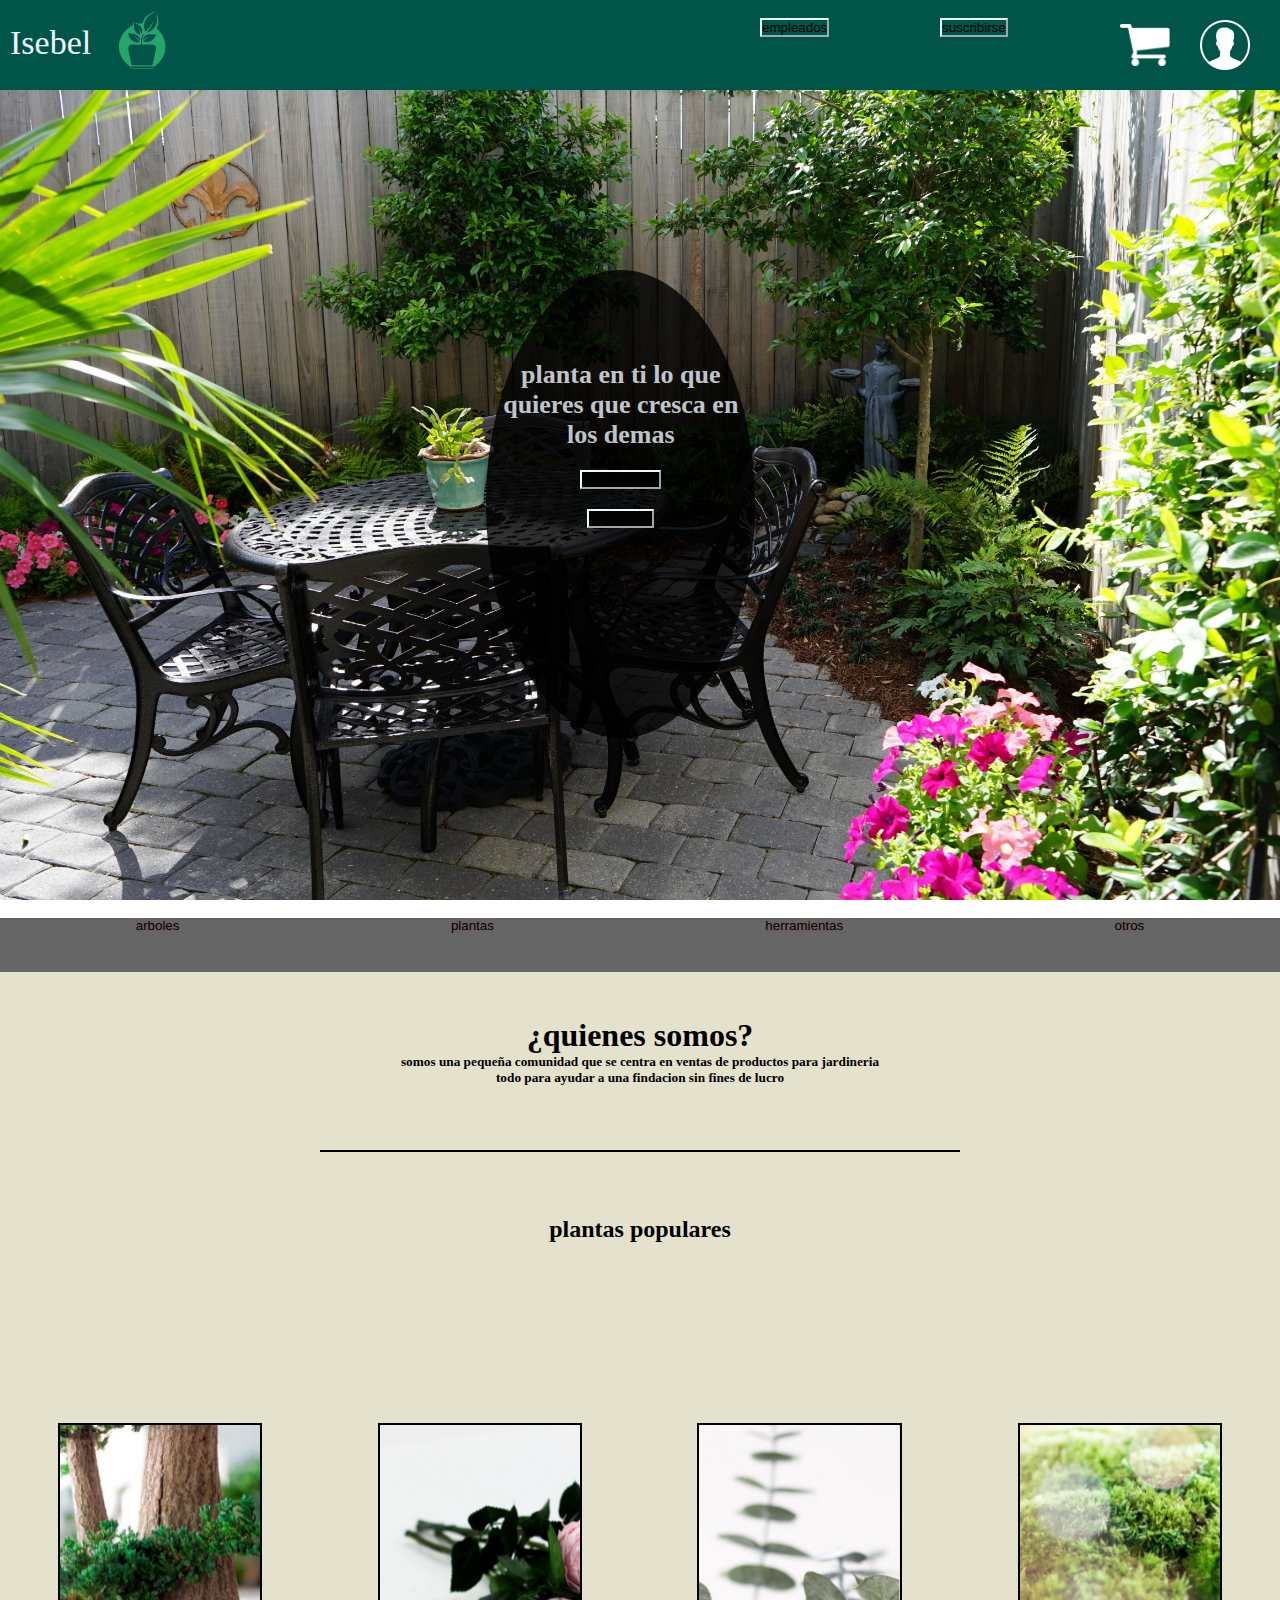
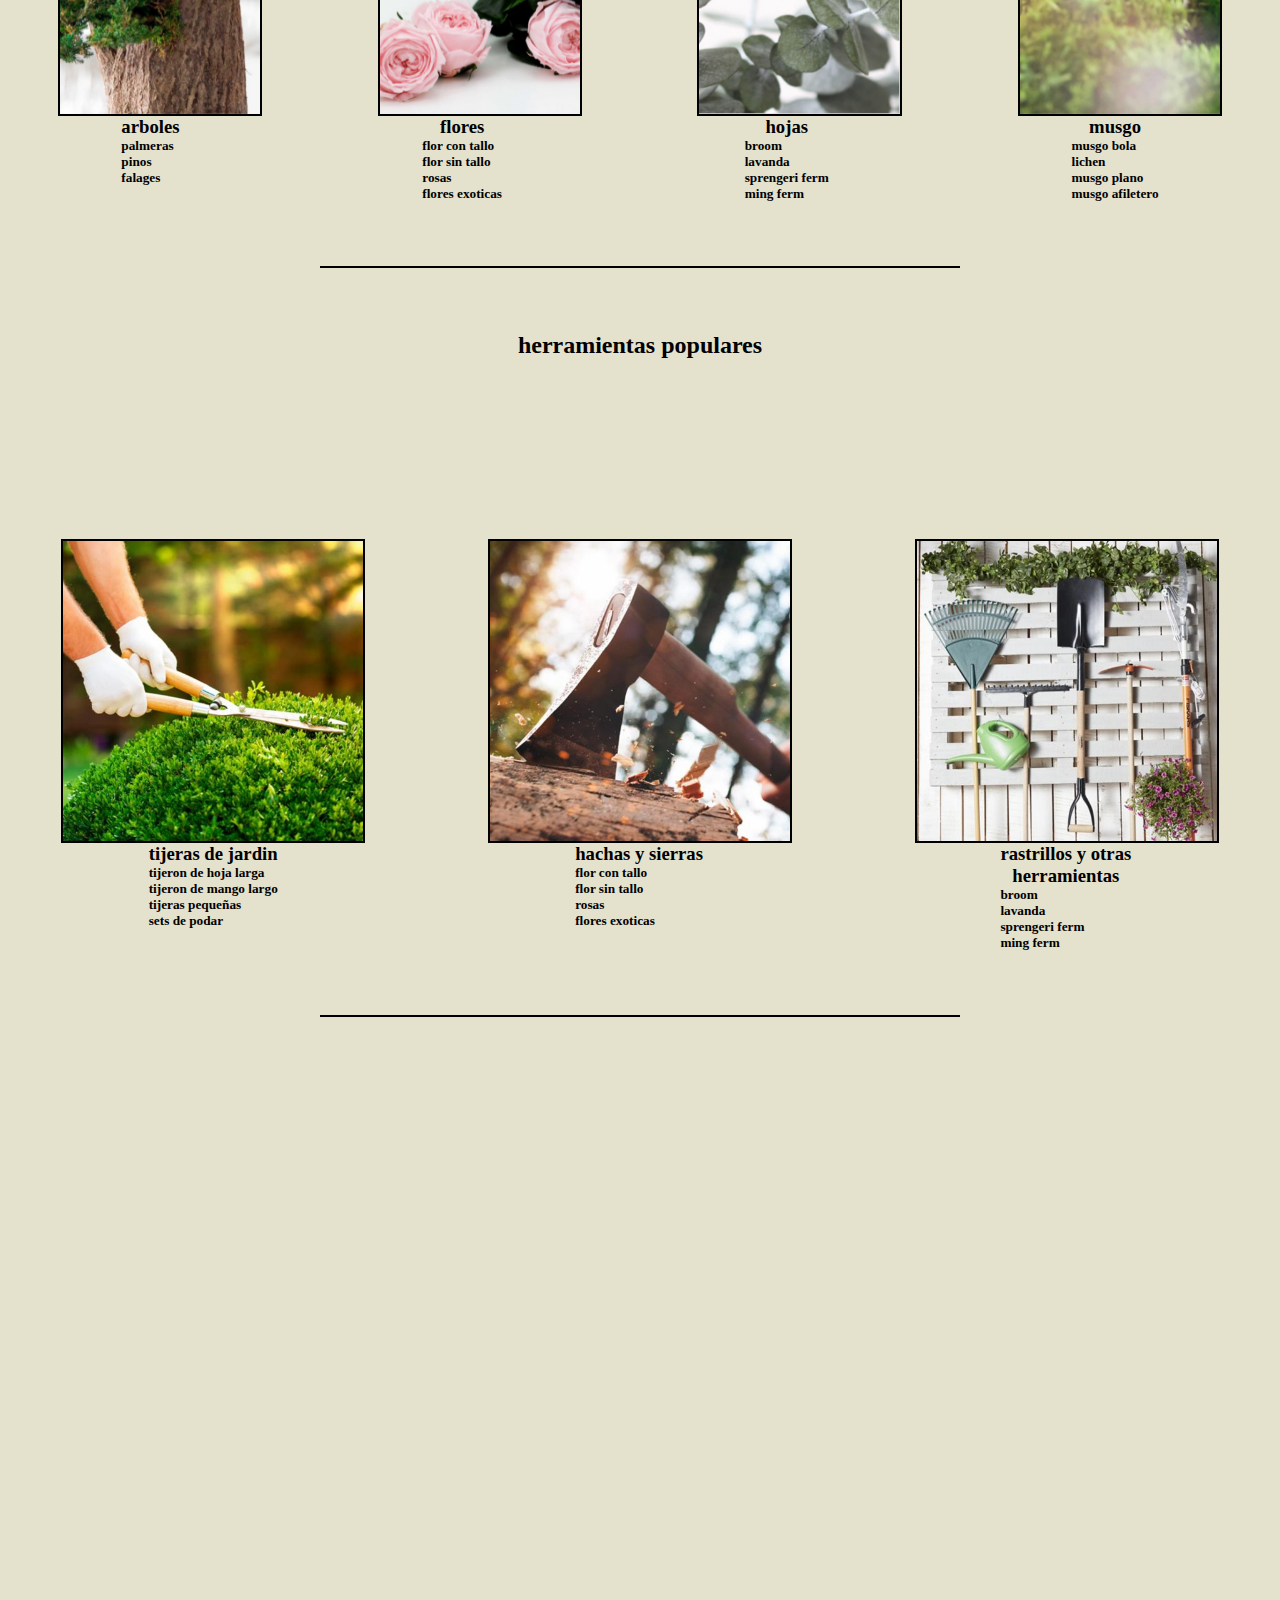
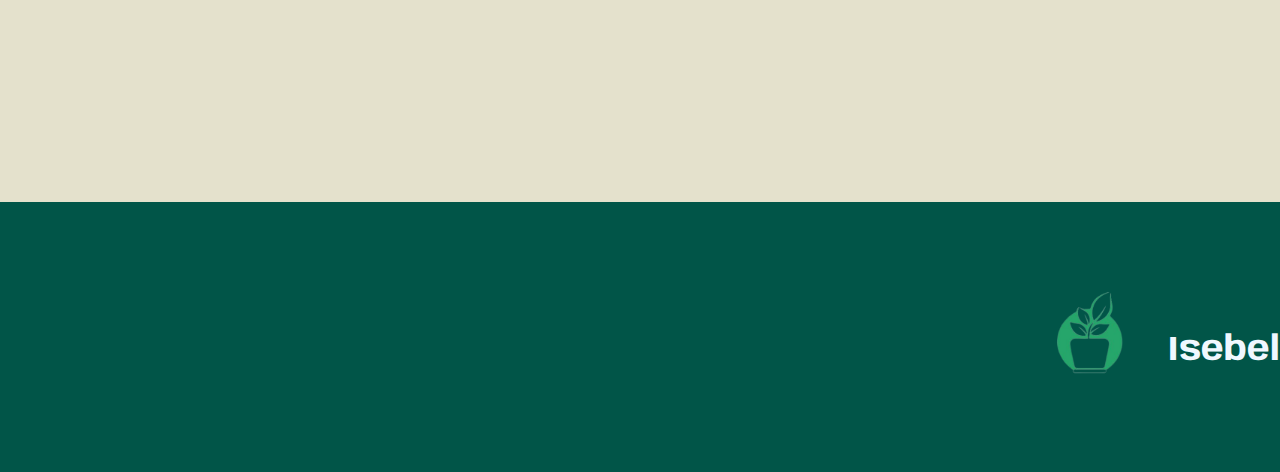
<file: index.html>
<html lang="en">
<head>
    <meta charset="UTF-8">
    <meta http-equiv="X-UA-Compatible" content="IE=edge">
    <meta name="viewport" content="width=device-width, initial-scale=1.0">
    <title>Isebel pagina principal</title>
    <link rel="stylesheet" href="style.css">
    <link href="https://cdn.jsdelivr.net/npm/bootstrap@5.1.3/dist/css/bootstrap.min.css" rel="stylesheet" integrity="sha384-1BmE4kWBq78iYhFldvKuhfTAU6auU8tT94WrHftjDbrCEXSU1oBoqyl2QvZ6jIW3" crossorigin="anonymous">
</head>
<body>
    <div id="barra_superior">
        <div id="titulo">
            <div id="nombre">
                 <a href="index.html">Isebel</a>
                    <img src="logo.png" alt="" height="80">
            

            </div>
            
            <div id="usuario">
                <div id="suscribete">
                    
                    <a href="crud.html"><button type="button" class="btn btn-secondary">empleados</button></a>
                </div>
                <div id="suscribete">
                    
                    <a href="suscribirse.html"><button type="button" class="btn btn-secondary">suscribirse</button></a>
                </div>
                <div id="carrito">
                    <a href="carrito.html">
                        <img src="carritp.png" width="50">
                    </a>
    
                </div>
                <div id="sesion">
                        <img src="usuario.png" width="50">
                    
                </div>
                
            </div>
        </div>
    </div>
    <div id="mensaje">
            <h4>planta en ti lo que quieres que cresca en los demas</h4>
            
            <div id="botones_sesion">
                <a href="inicio sesion.html">
                    <button type="button" class="btn btn-primary">iniciar sesion</button>
                </a>
                <a href="registrarse.html">
                    <button type="button" class="btn btn-primary">registrarse</button>
                </a>
            </div>
    </div>
        
        <div id="botones">
            <a href="tienda.html">
                <button type="button" class="btn btn-primary">arboles</button>
            </a>
            <a href="tienda.html">
                <button type="button" class="btn btn-primary">plantas</button>
            </a>
            <a href="tienda.html">
                <button type="button" class="btn btn-primary">herramientas</button>
            </a>
            <a href="tienda.html">
                <button type="button" class="btn btn-primary">otros</button></a>

        </div>
    <div id="principal">
        
        <div id="texto">
            <h1>¿quienes somos?</h1>
            <h5>somos una pequeña comunidad que se centra en ventas de productos para jardineria</h5>
            <h5>todo para ayudar a una findacion sin fines de lucro</h5>
            <div id="linea"></div>
            <h2>plantas populares</h2>
            <div id="imagenes1">
                <img src="imagen1.png" >
                <img src="imagen2.png" >
                <img src="imagen3.png" >
                <img src="imagen4.png" >
            </div>
            <div id="descripcion1">
                <div id="desc">
                    <h3>arboles</h3>
                    <div id="tipo">
                        <h5>palmeras</h5>
                        <h5>pinos</h5>
                        <h5>falages</h5>
                    </div>
                </div>
                <div id="desc">
                    <h3>flores</h3>
                    <div id="tipo">
                        <h5>flor con tallo</h5>
                        <h5>flor sin tallo</h5>
                        <h5>rosas</h5>
                        <h5>flores exoticas</h5>
                    </div>
                </div>
                <div id="desc">
                    <h3>hojas</h3>
                    <div id="tipo">
                        <h5>broom</h5>
                        <h5>lavanda</h5>
                        <h5>sprengeri ferm</h5>
                        <h5>ming ferm</h5>
                    </div>
                </div>
                <div id="desc">
                    <h3>musgo</h3>
                    <div id="tipo">
                        <h5>musgo bola</h5>
                        <h5>lichen</h5>
                        <h5>musgo plano</h5>
                        <h5>musgo afiletero</h5>
                    </div>
                </div>
            </div>
            <div id="linea"></div>
            <h2>herramientas populares</h2>
            <div id="imagenes1">
                <img src="herramienta1.png" >
                <img src="herramienta2.png" >
                <img src="herramienta3.png" >
            </div>
            <div id="descripcion1">
                <div id="desc">
                    <h3>tijeras de jardin</h3>
                    <div id="tipo">
                        <h5>tijeron de hoja larga</h5>
                        <h5>tijeron de mango largo</h5>
                        <h5>tijeras pequeñas</h5>
                        <h5>sets de podar</h5>
                    </div>
                </div>
                <div id="desc">
                    <h3>hachas y sierras</h3>
                    <div id="tipo">
                        <h5>flor con tallo</h5>
                        <h5>flor sin tallo</h5>
                        <h5>rosas</h5>
                        <h5>flores exoticas</h5>
                    </div>
                </div>
                <div id="desc">
                    <h3>rastrillos y otras</h3>
                    <h3> herramientas</h3>
                    <div id="tipo">
                        <h5>broom</h5>
                        <h5>lavanda</h5>
                        <h5>sprengeri ferm</h5>
                        <h5>ming ferm</h5>
                    </div>
                </div>
                </div>
            </div>
            <div id="linea"></div>
        </div>
        
    </div>
    <footer>
        <div id="redes">
            <img src="fb icon.png" height="50">
            <img src="ig icon.png" height="50" >
        </div> 
        <img src="logo.png" width="150">
        <h1>Isebel</h1>
    </footer>    
</body>

</html>
</file>
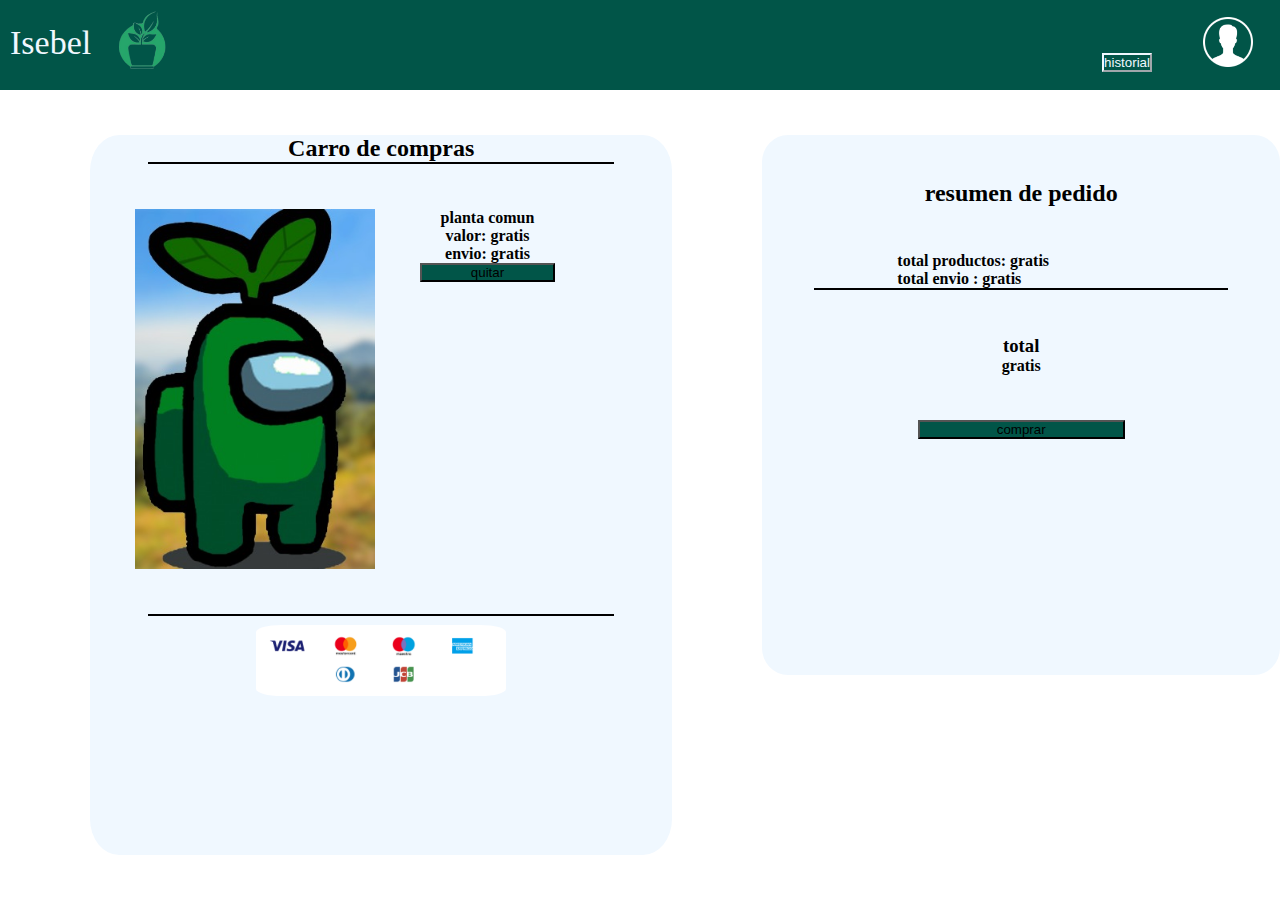
<file: carrito.html>
<html lang="en">
<head>
    <meta charset="UTF-8">
    <meta http-equiv="X-UA-Compatible" content="IE=edge">
    <meta name="viewport" content="width=device-width, initial-scale=1.0">
    <title>carrito</title>
    <link rel="stylesheet" href="carrito.css">
    <link href="https://cdn.jsdelivr.net/npm/bootstrap@5.1.3/dist/css/bootstrap.min.css" rel="stylesheet" integrity="sha384-1BmE4kWBq78iYhFldvKuhfTAU6auU8tT94WrHftjDbrCEXSU1oBoqyl2QvZ6jIW3" crossorigin="anonymous">
</head>
<body>
    <div id="barra_superior">
        <div id="titulo">
            <div id="nombre">
                 <a href="index.html">Isebel</a>
                    <img src="logo.png" alt="" height="80">
            </div>
            <div id="usuario">
                <div id="sesion">
                    <a href="historial.html"><button>historial</button></a>
                        <img src="usuario.png" width="50">
                </div>
                
            </div>
        </div>
    </div>
  <div id="cuerpo">
    <div id="principal">
        <h2>Carro de compras</h2>
        <div id="linea"></div>
        <div id="compra">
            <img src="plantsus.jpg"  >
            <div id="datos">
                <h4>planta comun</h4>
            <h4>valor: gratis</h4>
            <h4>envio: gratis</h4>
            <a href=""><button type="button" class="btn btn-secondary">quitar</button></a>
            </div>
            
        </div>
        <div id="linea"></div>
        <div id="pago">
            <img src="metodos de pago.png" >
        </div>
    </div>
    <div id="menu">

            
        <div id="info">
            <h2>resumen de pedido</h2>
            <div id="total">
                <h4>total productos: gratis</h4>
                <h4>total envio    : gratis</h4>
                
            </div>
            <div id="linea"></div>
            <div id="total_final">
                <h3>total</h3>
            <h4>gratis</h4>
            <div id="comprar">
                <a href=""><button type="button" class="btn btn-secondary">comprar</button></a>
            </div>
            </div>
        </div>

    </div>
  </div>
</body>
</html>
</file>
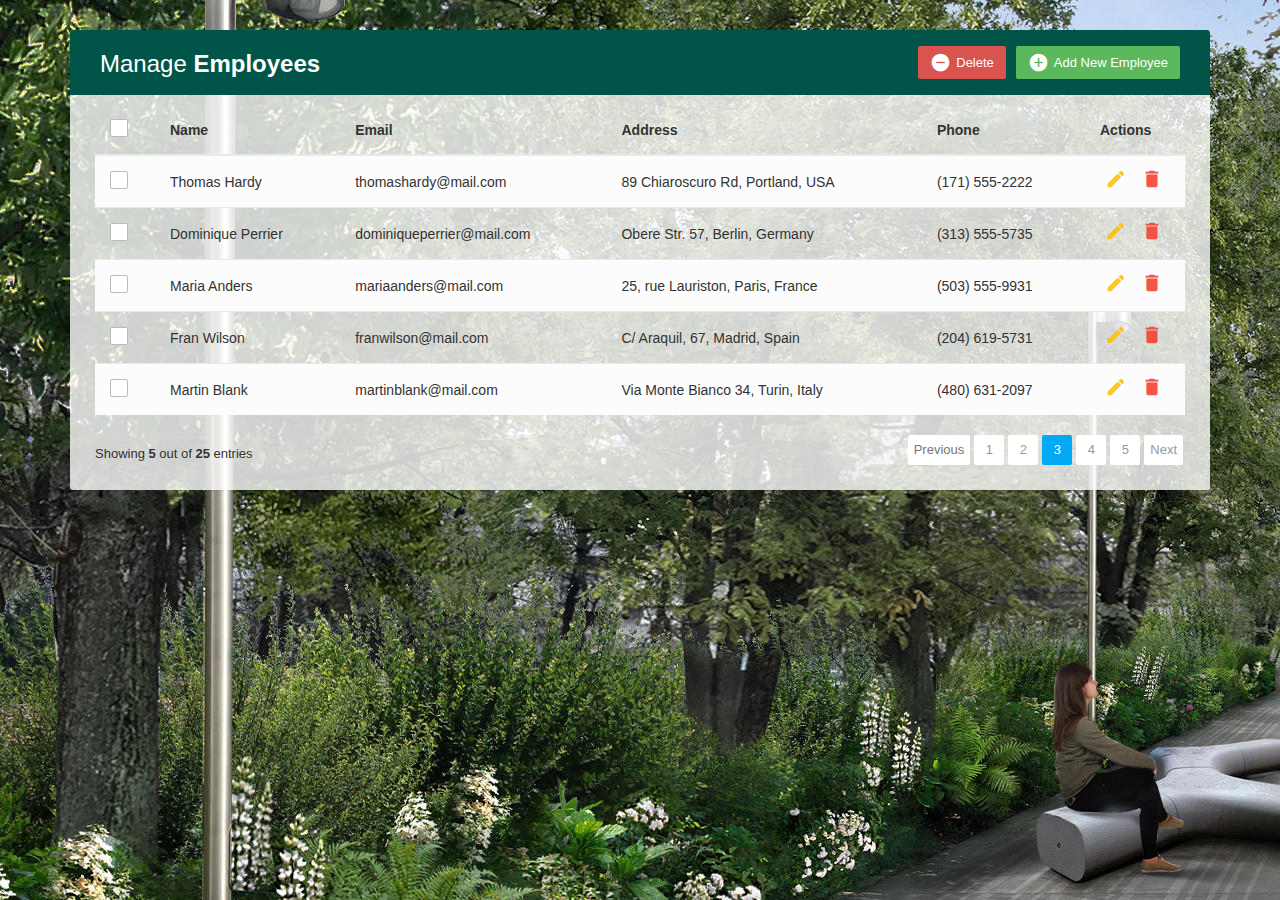
<file: crud.html>
<!DOCTYPE html>
<html lang="en">
<head>
<meta charset="utf-8">
<meta http-equiv="X-UA-Compatible" content="IE=edge">
<meta name="viewport" content="width=device-width, initial-scale=1">
<title>crud?</title>
<link rel="stylesheet" href="https://fonts.googleapis.com/css?family=Roboto|Varela+Round">
<link rel="stylesheet" href="https://fonts.googleapis.com/icon?family=Material+Icons">
<link rel="stylesheet" href="https://maxcdn.bootstrapcdn.com/font-awesome/4.7.0/css/font-awesome.min.css">
<link rel="stylesheet" href="https://maxcdn.bootstrapcdn.com/bootstrap/3.3.7/css/bootstrap.min.css">
<script src="https://ajax.googleapis.com/ajax/libs/jquery/1.12.4/jquery.min.js"></script>
<script src="https://maxcdn.bootstrapcdn.com/bootstrap/3.3.7/js/bootstrap.min.js"></script>
 <link rel="stylesheet" href="crud.css">
  <body>
    <div class="container">
        <div class="table-wrapper">
            <div class="table-title">
                <div class="row">
                    <div class="col-sm-6">
						<h2>Manage <b>Employees</b></h2>
					</div>
					<div class="col-sm-6">
						<a href="#addEmployeeModal" class="btn btn-success" data-toggle="modal"><i class="material-icons">&#xE147;</i> <span>Add New Employee</span></a>
						<a href="#deleteEmployeeModal" class="btn btn-danger" data-toggle="modal"><i class="material-icons">&#xE15C;</i> <span>Delete</span></a>						
					</div>
                </div>
            </div>
            <table class="table table-striped table-hover">
                <thead>
                    <tr>
						<th>
							<span class="custom-checkbox">
								<input type="checkbox" id="selectAll">
								<label for="selectAll"></label>
							</span>
						</th>
                        <th>Name</th>
                        <th>Email</th>
						<th>Address</th>
                        <th>Phone</th>
                        <th>Actions</th>
                    </tr>
                </thead>
                <tbody>
                    <tr>
						<td>
							<span class="custom-checkbox">
								<input type="checkbox" id="checkbox1" name="options[]" value="1">
								<label for="checkbox1"></label>
							</span>
						</td>
                        <td>Thomas Hardy</td>
                        <td>thomashardy@mail.com</td>
						<td>89 Chiaroscuro Rd, Portland, USA</td>
                        <td>(171) 555-2222</td>
                        <td>
                            <a href="#editEmployeeModal" class="edit" data-toggle="modal"><i class="material-icons" data-toggle="tooltip" title="Edit">&#xE254;</i></a>
                            <a href="#deleteEmployeeModal" class="delete" data-toggle="modal"><i class="material-icons" data-toggle="tooltip" title="Delete">&#xE872;</i></a>
                        </td>
                    </tr>
                    <tr>
						<td>
							<span class="custom-checkbox">
								<input type="checkbox" id="checkbox2" name="options[]" value="1">
								<label for="checkbox2"></label>
							</span>
						</td>
                        <td>Dominique Perrier</td>
                        <td>dominiqueperrier@mail.com</td>
						<td>Obere Str. 57, Berlin, Germany</td>
                        <td>(313) 555-5735</td>
                        <td>
                            <a href="#editEmployeeModal" class="edit" data-toggle="modal"><i class="material-icons" data-toggle="tooltip" title="Edit">&#xE254;</i></a>
                            <a href="#deleteEmployeeModal" class="delete" data-toggle="modal"><i class="material-icons" data-toggle="tooltip" title="Delete">&#xE872;</i></a>
                        </td>
                    </tr>
					<tr>
						<td>
							<span class="custom-checkbox">
								<input type="checkbox" id="checkbox3" name="options[]" value="1">
								<label for="checkbox3"></label>
							</span>
						</td>
                        <td>Maria Anders</td>
                        <td>mariaanders@mail.com</td>
						<td>25, rue Lauriston, Paris, France</td>
                        <td>(503) 555-9931</td>
                        <td>
                            <a href="#editEmployeeModal" class="edit" data-toggle="modal"><i class="material-icons" data-toggle="tooltip" title="Edit">&#xE254;</i></a>
                            <a href="#deleteEmployeeModal" class="delete" data-toggle="modal"><i class="material-icons" data-toggle="tooltip" title="Delete">&#xE872;</i></a>
                        </td>
                    </tr>
                    <tr>
						<td>
							<span class="custom-checkbox">
								<input type="checkbox" id="checkbox4" name="options[]" value="1">
								<label for="checkbox4"></label>
							</span>
						</td>
                        <td>Fran Wilson</td>
                        <td>franwilson@mail.com</td>
						<td>C/ Araquil, 67, Madrid, Spain</td>
                        <td>(204) 619-5731</td>
                        <td>
                            <a href="#editEmployeeModal" class="edit" data-toggle="modal"><i class="material-icons" data-toggle="tooltip" title="Edit">&#xE254;</i></a>
                            <a href="#deleteEmployeeModal" class="delete" data-toggle="modal"><i class="material-icons" data-toggle="tooltip" title="Delete">&#xE872;</i></a>
                        </td>
                    </tr>					
					<tr>
						<td>
							<span class="custom-checkbox">
								<input type="checkbox" id="checkbox5" name="options[]" value="1">
								<label for="checkbox5"></label>
							</span>
						</td>
                        <td>Martin Blank</td>
                        <td>martinblank@mail.com</td>
						<td>Via Monte Bianco 34, Turin, Italy</td>
                        <td>(480) 631-2097</td>
                        <td>
                            <a href="#editEmployeeModal" class="edit" data-toggle="modal"><i class="material-icons" data-toggle="tooltip" title="Edit">&#xE254;</i></a>
                            <a href="#deleteEmployeeModal" class="delete" data-toggle="modal"><i class="material-icons" data-toggle="tooltip" title="Delete">&#xE872;</i></a>
                        </td>
                    </tr> 
                </tbody>
            </table>
			<div class="clearfix">
                <div class="hint-text">Showing <b>5</b> out of <b>25</b> entries</div>
                <ul class="pagination">
                    <li class="page-item disabled"><a href="#">Previous</a></li>
                    <li class="page-item"><a href="#" class="page-link">1</a></li>
                    <li class="page-item"><a href="#" class="page-link">2</a></li>
                    <li class="page-item active"><a href="#" class="page-link">3</a></li>
                    <li class="page-item"><a href="#" class="page-link">4</a></li>
                    <li class="page-item"><a href="#" class="page-link">5</a></li>
                    <li class="page-item"><a href="#" class="page-link">Next</a></li>
                </ul>
            </div>
        </div>
    </div>
	<!-- Edit Modal HTML -->
	<div id="addEmployeeModal" class="modal fade">
		<div class="modal-dialog">
			<div class="modal-content">
				<form>
					<div class="modal-header">						
						<h4 class="modal-title">Add Employee</h4>
						<button type="button" class="close" data-dismiss="modal" aria-hidden="true">&times;</button>
					</div>
					<div class="modal-body">					
						<div class="form-group">
							<label>Name</label>
							<input type="text" class="form-control" required>
						</div>
						<div class="form-group">
							<label>Email</label>
							<input type="email" class="form-control" required>
						</div>
						<div class="form-group">
							<label>Address</label>
							<textarea class="form-control" required></textarea>
						</div>
						<div class="form-group">
							<label>Phone</label>
							<input type="text" class="form-control" required>
						</div>					
					</div>
					<div class="modal-footer">
						<input type="button" class="btn btn-default" data-dismiss="modal" value="Cancel">
						<input type="submit" class="btn btn-success" value="Add">
					</div>
				</form>
			</div>
		</div>
	</div>
	<!-- Edit Modal HTML -->
	<div id="editEmployeeModal" class="modal fade">
		<div class="modal-dialog">
			<div class="modal-content">
				<form>
					<div class="modal-header">						
						<h4 class="modal-title">Edit Employee</h4>
						<button type="button" class="close" data-dismiss="modal" aria-hidden="true">&times;</button>
					</div>
					<div class="modal-body">					
						<div class="form-group">
							<label>Name</label>
							<input type="text" class="form-control" required>
						</div>
						<div class="form-group">
							<label>Email</label>
							<input type="email" class="form-control" required>
						</div>
						<div class="form-group">
							<label>Address</label>
							<textarea class="form-control" required></textarea>
						</div>
						<div class="form-group">
							<label>Phone</label>
							<input type="text" class="form-control" required>
						</div>					
					</div>
					<div class="modal-footer">
						<input type="button" class="btn btn-default" data-dismiss="modal" value="Cancel">
						<input type="submit" class="btn btn-info" value="Save">
					</div>
				</form>
			</div>
		</div>
	</div>
	<!-- Delete Modal HTML -->
	<div id="deleteEmployeeModal" class="modal fade">
		<div class="modal-dialog">
			<div class="modal-content">
				<form>
					<div class="modal-header">						
						<h4 class="modal-title">Delete Employee</h4>
						<button type="button" class="close" data-dismiss="modal" aria-hidden="true">&times;</button>
					</div>
					<div class="modal-body">					
						<p>Are you sure you want to delete these Records?</p>
						<p class="text-warning"><small>This action cannot be undone.</small></p>
					</div>
					<div class="modal-footer">
						<input type="button" class="btn btn-default" data-dismiss="modal" value="Cancel">
						<input type="submit" class="btn btn-danger" value="Delete">
					</div>
				</form>
			</div>
		</div>
	</div>
</body>
</html>
</file>
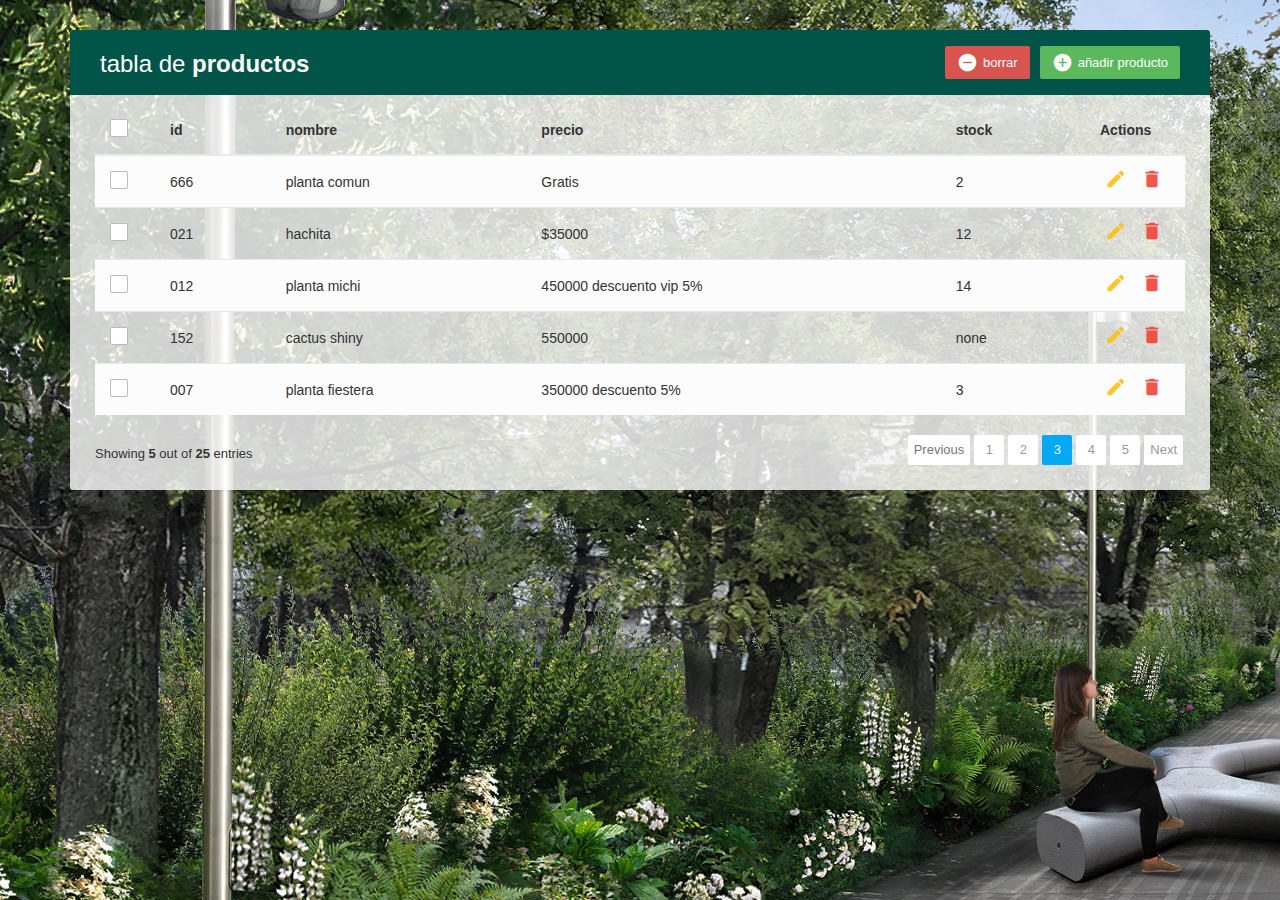
<file: crud_productos.html>
<!DOCTYPE html>
<html lang="en">
<head>
<meta charset="utf-8">
<meta http-equiv="X-UA-Compatible" content="IE=edge">
<meta name="viewport" content="width=device-width, initial-scale=1">
<title>crud?</title>
<link rel="stylesheet" href="https://fonts.googleapis.com/css?family=Roboto|Varela+Round">
<link rel="stylesheet" href="https://fonts.googleapis.com/icon?family=Material+Icons">
<link rel="stylesheet" href="https://maxcdn.bootstrapcdn.com/font-awesome/4.7.0/css/font-awesome.min.css">
<link rel="stylesheet" href="https://maxcdn.bootstrapcdn.com/bootstrap/3.3.7/css/bootstrap.min.css">
<script src="https://ajax.googleapis.com/ajax/libs/jquery/1.12.4/jquery.min.js"></script>
<script src="https://maxcdn.bootstrapcdn.com/bootstrap/3.3.7/js/bootstrap.min.js"></script>
 <link rel="stylesheet" href="crud.css">
  <body>
    <div class="container">
        <div class="table-wrapper">
            <div class="table-title">
                <div class="row">
                    <div class="col-sm-6">
						<h2>tabla de  <b>productos</b></h2>
					</div>
					<div class="col-sm-6">
						<a href="#addEmployeeModal" class="btn btn-success" data-toggle="modal"><i class="material-icons">&#xE147;</i> <span>añadir producto</span></a>
						<a href="#deleteEmployeeModal" class="btn btn-danger" data-toggle="modal"><i class="material-icons">&#xE15C;</i> <span>borrar</span></a>						
					</div>
                </div>
            </div>
            <table class="table table-striped table-hover">
                <thead>
                    <tr>
						<th>
							<span class="custom-checkbox">
								<input type="checkbox" id="selectAll">
								<label for="selectAll"></label>
							</span>
						</th>
                        <th>id</th>
                        <th>nombre</th>
						<th>precio</th>
                        <th>stock</th>
                        <th>Actions</th>
                    </tr>
                </thead>
                <tbody>
                    <tr>
						<td>
							<span class="custom-checkbox">
								<input type="checkbox" id="checkbox1" name="options[]" value="1">
								<label for="checkbox1"></label>
							</span>
						</td>
                        <td>666</td>
                        <td>planta comun</td>
						<td>Gratis</td>
                        <td>2</td>
                        <td>
                            <a href="#editEmployeeModal" class="edit" data-toggle="modal"><i class="material-icons" data-toggle="tooltip" title="Edit">&#xE254;</i></a>
                            <a href="#deleteEmployeeModal" class="delete" data-toggle="modal"><i class="material-icons" data-toggle="tooltip" title="Delete">&#xE872;</i></a>
                        </td>
                    </tr>
                    <tr>
						<td>
							<span class="custom-checkbox">
								<input type="checkbox" id="checkbox2" name="options[]" value="1">
								<label for="checkbox2"></label>
							</span>
						</td>
                        <td>021</td>
                        <td>hachita</td>
						<td>$35000</td>
                        <td>12</td>
                        <td>
                            <a href="#editEmployeeModal" class="edit" data-toggle="modal"><i class="material-icons" data-toggle="tooltip" title="Edit">&#xE254;</i></a>
                            <a href="#deleteEmployeeModal" class="delete" data-toggle="modal"><i class="material-icons" data-toggle="tooltip" title="Delete">&#xE872;</i></a>
                        </td>
                    </tr>
					<tr>
						<td>
							<span class="custom-checkbox">
								<input type="checkbox" id="checkbox3" name="options[]" value="1">
								<label for="checkbox3"></label>
							</span>
						</td>
                        <td>012</td>
                        <td>planta michi</td>
						<td>450000 descuento vip 5%</td>
                        <td>14</td>
                        <td>
                            <a href="#editEmployeeModal" class="edit" data-toggle="modal"><i class="material-icons" data-toggle="tooltip" title="Edit">&#xE254;</i></a>
                            <a href="#deleteEmployeeModal" class="delete" data-toggle="modal"><i class="material-icons" data-toggle="tooltip" title="Delete">&#xE872;</i></a>
                        </td>
                    </tr>
                    <tr>
						<td>
							<span class="custom-checkbox">
								<input type="checkbox" id="checkbox4" name="options[]" value="1">
								<label for="checkbox4"></label>
							</span>
						</td>
                        <td>152</td>
                        <td>cactus shiny</td>
						<td>550000</td>
                        <td>none</td>
                        <td>
                            <a href="#editEmployeeModal" class="edit" data-toggle="modal"><i class="material-icons" data-toggle="tooltip" title="Edit">&#xE254;</i></a>
                            <a href="#deleteEmployeeModal" class="delete" data-toggle="modal"><i class="material-icons" data-toggle="tooltip" title="Delete">&#xE872;</i></a>
                        </td>
                    </tr>					
					<tr>
						<td>
							<span class="custom-checkbox">
								<input type="checkbox" id="checkbox5" name="options[]" value="1">
								<label for="checkbox5"></label>
							</span>
						</td>
                        <td>007</td>
                        <td>planta fiestera</td>
						<td>350000 descuento 5%</td>
                        <td>3</td>
                        <td>
                            <a href="#editEmployeeModal" class="edit" data-toggle="modal"><i class="material-icons" data-toggle="tooltip" title="Edit">&#xE254;</i></a>
                            <a href="#deleteEmployeeModal" class="delete" data-toggle="modal"><i class="material-icons" data-toggle="tooltip" title="Delete">&#xE872;</i></a>
                        </td>
                    </tr> 
                </tbody>
            </table>
			<div class="clearfix">
                <div class="hint-text">Showing <b>5</b> out of <b>25</b> entries</div>
                <ul class="pagination">
                    <li class="page-item disabled"><a href="#">Previous</a></li>
                    <li class="page-item"><a href="#" class="page-link">1</a></li>
                    <li class="page-item"><a href="#" class="page-link">2</a></li>
                    <li class="page-item active"><a href="#" class="page-link">3</a></li>
                    <li class="page-item"><a href="#" class="page-link">4</a></li>
                    <li class="page-item"><a href="#" class="page-link">5</a></li>
                    <li class="page-item"><a href="#" class="page-link">Next</a></li>
                </ul>
            </div>
        </div>
    </div>
	<!-- Edit Modal HTML -->
	<div id="addEmployeeModal" class="modal fade">
		<div class="modal-dialog">
			<div class="modal-content">
				<form>
					<div class="modal-header">						
						<h4 class="modal-title">añadir producto</h4>
						<button type="button" class="close" data-dismiss="modal" aria-hidden="true">&times;</button>
					</div>
					<div class="modal-body">					
						<div class="form-group">
							<label>id</label>
							<input type="text" class="form-control" required>
						</div>
						<div class="form-group">
							<label>nombre</label>
							<input type="email" class="form-control" required>
						</div>
						<div class="form-group">
							<label>precio
							</label>
							<textarea class="form-control" required></textarea>
						</div>
						<div class="form-group">
							<label>stock</label>
							<input type="text" class="form-control" required>
						</div>					
					</div>
					<div class="modal-footer">
						<input type="button" class="btn btn-default" data-dismiss="modal" value="Cancel">
						<input type="submit" class="btn btn-success" value="Add">
					</div>
				</form>
			</div>
		</div>
	</div>
	<!-- Edit Modal HTML -->
	<div id="editEmployeeModal" class="modal fade">
		<div class="modal-dialog">
			<div class="modal-content">
				<form>
					<div class="modal-header">						
						<h4 class="modal-title">Edit Employee</h4>
						<button type="button" class="close" data-dismiss="modal" aria-hidden="true">&times;</button>
					</div>
					<div class="modal-body">					
						<div class="form-group">
							<label>Name</label>
							<input type="text" class="form-control" required>
						</div>
						<div class="form-group">
							<label>Email</label>
							<input type="email" class="form-control" required>
						</div>
						<div class="form-group">
							<label>Address</label>
							<textarea class="form-control" required></textarea>
						</div>
						<div class="form-group">
							<label>Phone</label>
							<input type="text" class="form-control" required>
						</div>					
					</div>
					<div class="modal-footer">
						<input type="button" class="btn btn-default" data-dismiss="modal" value="Cancel">
						<input type="submit" class="btn btn-info" value="Save">
					</div>
				</form>
			</div>
		</div>
	</div>
	<!-- Delete Modal HTML -->
	<div id="deleteEmployeeModal" class="modal fade">
		<div class="modal-dialog">
			<div class="modal-content">
				<form>
					<div class="modal-header">						
						<h4 class="modal-title">Delete Employee</h4>
						<button type="button" class="close" data-dismiss="modal" aria-hidden="true">&times;</button>
					</div>
					<div class="modal-body">					
						<p>Are you sure you want to delete these Records?</p>
						<p class="text-warning"><small>This action cannot be undone.</small></p>
					</div>
					<div class="modal-footer">
						<input type="button" class="btn btn-default" data-dismiss="modal" value="Cancel">
						<input type="submit" class="btn btn-danger" value="Delete">
					</div>
				</form>
			</div>
		</div>
	</div>
</body>
</html>
</file>
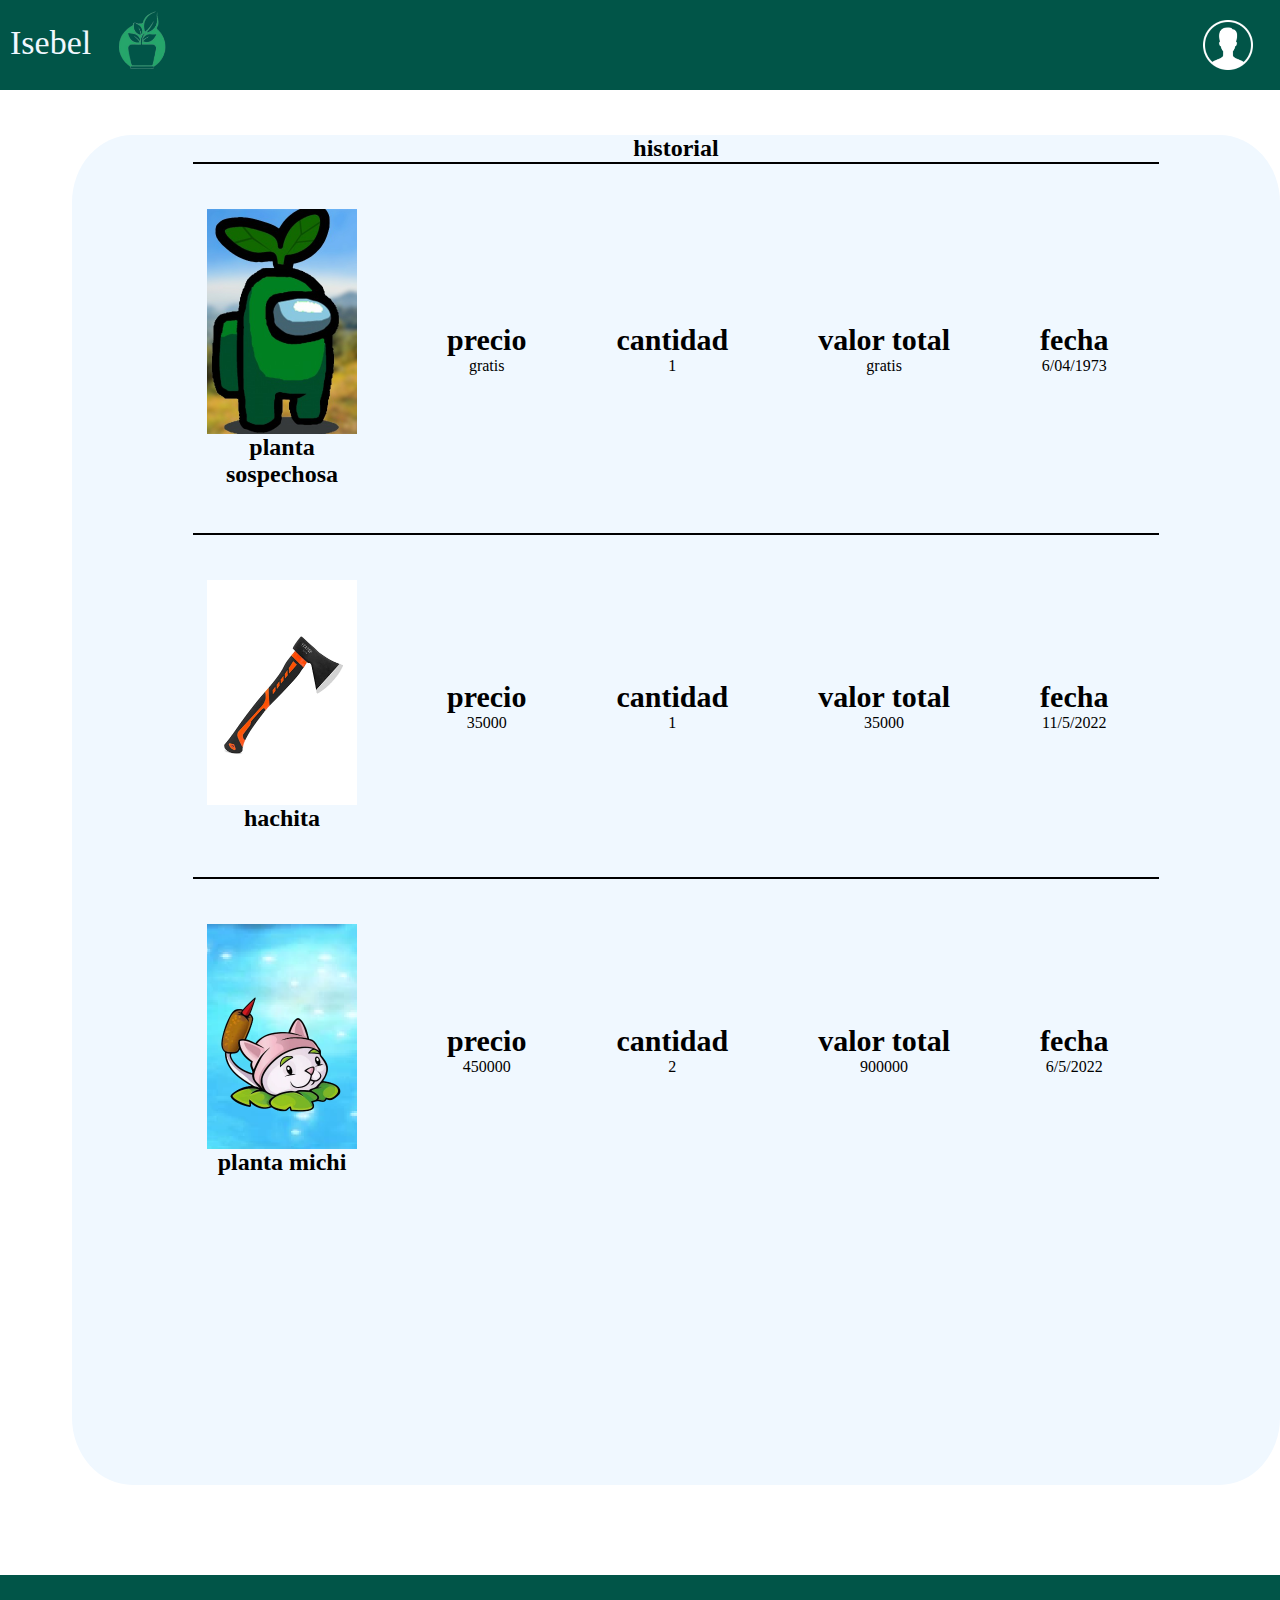
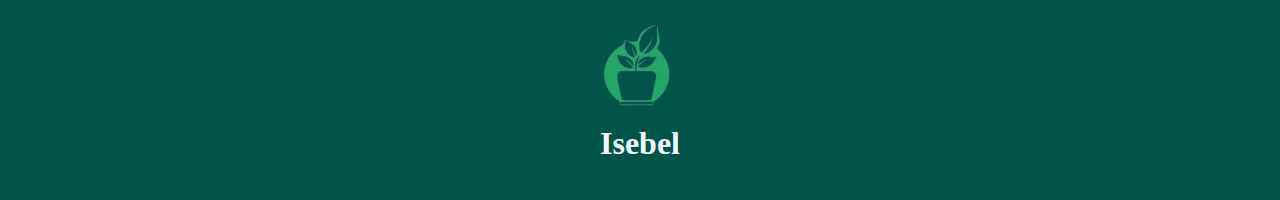
<file: historial.html>
<html lang="en">
<head>
    <meta charset="UTF-8">
    <meta http-equiv="X-UA-Compatible" content="IE=edge">
    <meta name="viewport" content="width=device-width, initial-scale=1.0">
    <title>carrito</title>
    <link rel="stylesheet" href="historial.css">
    <link href="https://cdn.jsdelivr.net/npm/bootstrap@5.1.3/dist/css/bootstrap.min.css" rel="stylesheet" integrity="sha384-1BmE4kWBq78iYhFldvKuhfTAU6auU8tT94WrHftjDbrCEXSU1oBoqyl2QvZ6jIW3" crossorigin="anonymous">
</head>
<body>
    <div id="barra_superior">
        <div id="titulo">
            <div id="nombre">
                 <a href="index.html">Isebel</a>
                    <img src="logo.png" alt="" height="80">
            </div>
            <div id="usuario">
                <div id="sesion">
                        <img src="usuario.png" width="50">
                </div>
                
            </div>
        </div>
    </div>
  <div id="cuerpo">
    <div id="principal">
        <h2>historial</h2>
        <div id="linea"></div>
        <div id="producto">
            <div id="articulo"><img src="plantsus.jpg"  ><h2>planta sospechosa</h2></div>
            <div id="precio"><h1>precio</h1>gratis</div>
            <div id="precio"><h1>cantidad</h1>1</div>
            <div id="precio"><h1>valor total</h1>gratis</div>
            <div id="precio"><h1>fecha</h1>6/04/1973</div>
            
        </div>
        <div id="linea"></div>
        <div id="producto">
            <div id="articulo"><img src="hacha.png"  ><h2>hachita</h2></div>
            <div id="precio"><h1>precio</h1> 35000</div>
            <div id="precio"><h1>cantidad</h1>1</div>
            <div id="precio"><h1>valor total</h1>35000</div>
            <div id="precio"><h1>fecha</h1> 11/5/2022</div>
        </div>
        <div id="linea"></div>
        <div id="producto">
            <div id="articulo"><img src="planta michi.png"  ><h2>planta michi</h2></div>
            <div id="precio"><h1>precio</h1>450000</div>
            <div id="precio"><h1>cantidad</h1>2</div>
            <div id="precio"><h1>valor total</h1>900000</div>
            <div id="precio"><h1>fecha</h1>6/5/2022</div>
        </div>
        </div>
        
       
        
    </div>
    <footer>
        <img src="logo.png" width="150">
        <h1>Isebel</h1>
        
    </footer>  

    </div>
  </div>
</body>
</html>
</file>
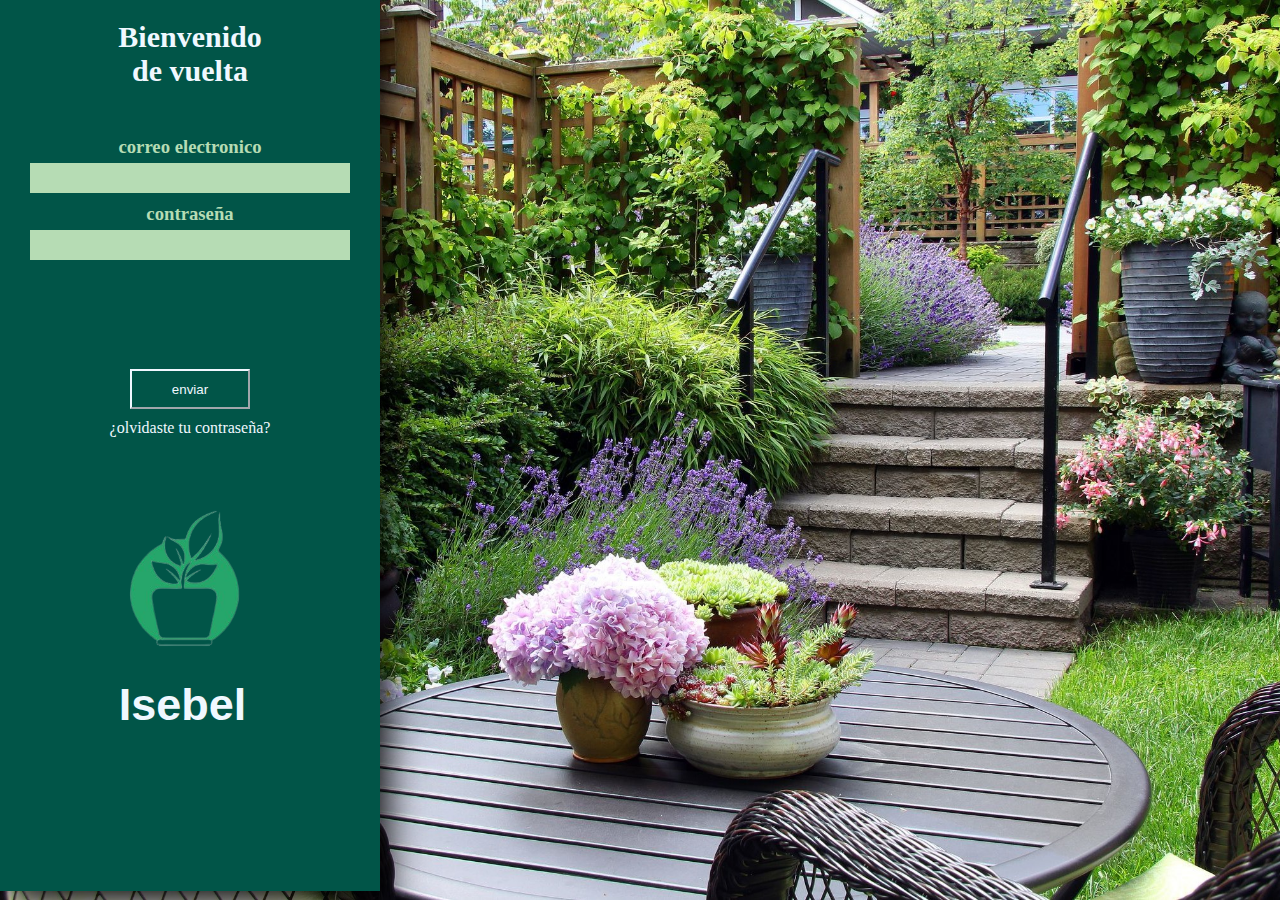
<file: inicio sesion.html>
<html lang="en">
<head>
    <meta charset="UTF-8">
    <meta http-equiv="X-UA-Compatible" content="IE=edge">
    <meta name="viewport" content="width=device-width, initial-scale=1.0">
    <title>inicio de session</title>
    <link rel="stylesheet" href="style inicio sesion.css">
    
</head>
<body>
    <script src="https://code.jquery.com/jquery-3.6.0.min.js"></script>
    <script src="inicio sesion.js"></script>
    <div id="login">
            <h5>Bienvenido</h5>
            <h5>de vuelta</h5>
        <div id="datos">
            <h3>correo electronico</h3>
        <form action="" id="formulario" onsubmit="return validarFormulario()" >
            <input class="controls1" class = "error" type="text" name="num1" value="" id="num1" >
            <div id="errorcorreo"> </div>
        <h3>contraseña</h3>
        <input class="controls2" class="error" type="password" name="num2" value="" id="num2" >
        <div id="errorpass"></div>
       

        <button class="acceder"  type="submit" name="acceder" placeholder="iniciar sesion">enviar</button>
    </div>
        </form>
    
        <div id="recuperacion">
            <a href="">¿olvidaste tu contraseña?</a>
        </div>
        <div id="logo">
            <a href="index.html"><img src="logo.png" ></a>
            <h3>Isebel </h3>
        </div>
        
</body>
</html>
</file>
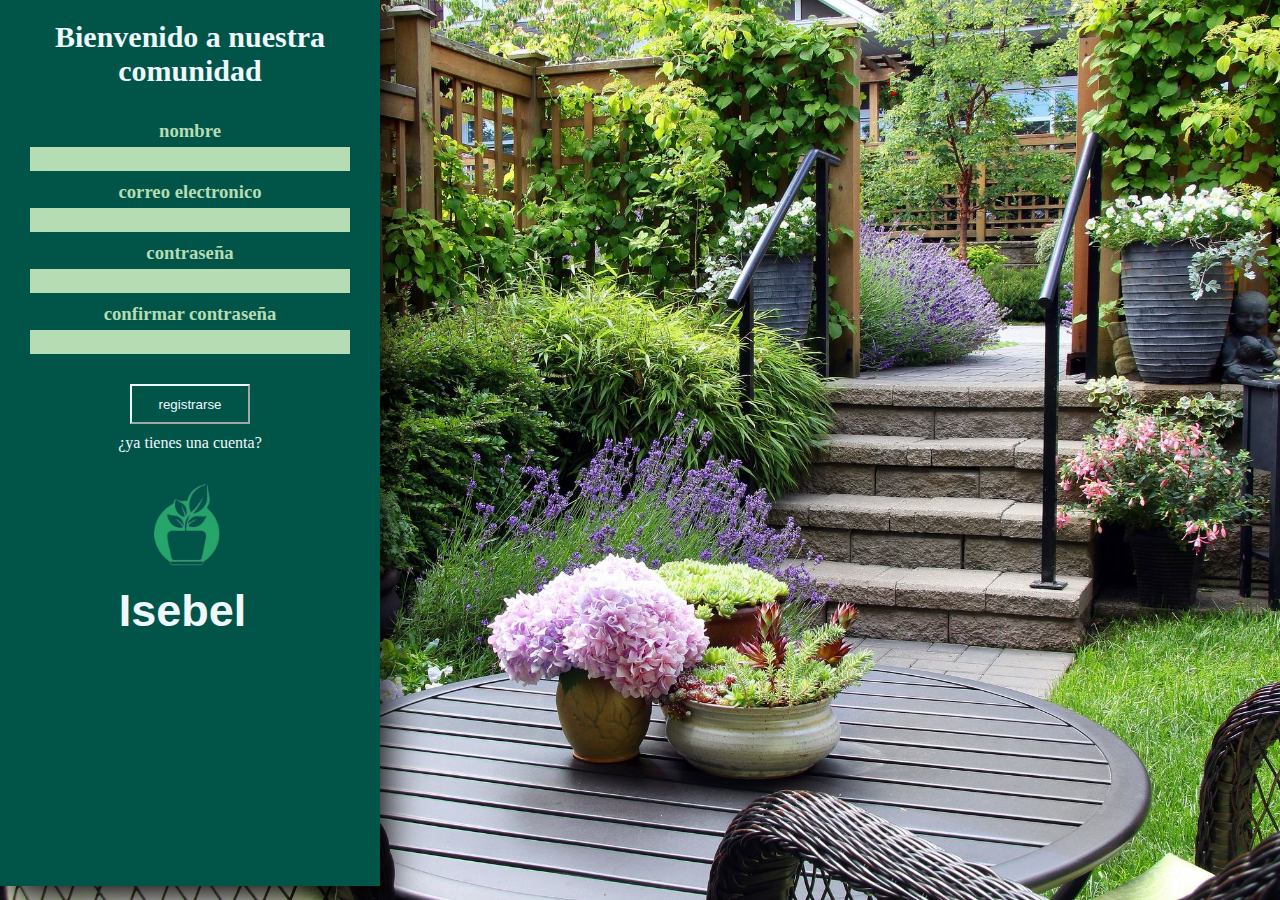
<file: registrarse.html>
<html lang="en">
<head>
    <meta charset="UTF-8">
    <meta http-equiv="X-UA-Compatible" content="IE=edge">
    <meta name="viewport" content="width=device-width, initial-scale=1.0">
    <title>registrarse</title>
    <link rel="stylesheet" href="style registrarse.css">
</head>
<body>
    <script src="https://code.jquery.com/jquery-3.6.0.min.js"></script>
    <script src="registrarse.js"></script>
    <div id="login">
            <h5>Bienvenido a nuestra comunidad</h5>
        <form action="" id="formulario" onsubmit="return validarFormulario()">
            <h3>nombre</h3>
            <input class="controls" type="text" name="nombre" value="" id="nombre">
            <div id="errornom"></div>
            <h3>correo electronico</h3>
        <input class="controls" type="text" name="correo electronico" value="" id="correo" >
        <div id="errorcorreo"></div>
        <h3>contraseña</h3>
        <input class="controls" type="password" name="contraseña" value="" id="pass">
        <div id="errorpass"></div>
        <h3>confirmar contraseña</h3>
        <input class="controls" type="password" name="confirmar contraseña" value="" id="conpass" >
        <div id="errorconpass"></div>

        <button class="acceder"  type="submit" name="acceder" placeholder="iniciar sesion">registrarse</button>
        </form>
    
        <div id="recuperacion">
            <a href="inicio sesion.html">¿ya tienes una cuenta?</a>
        </div>
        <div id="logo">
            <a href="index.html"><img src="logo.png" width="150"></a>
            <h3>Isebel </h3>
        </div>
        
</body>
</html>
</file>
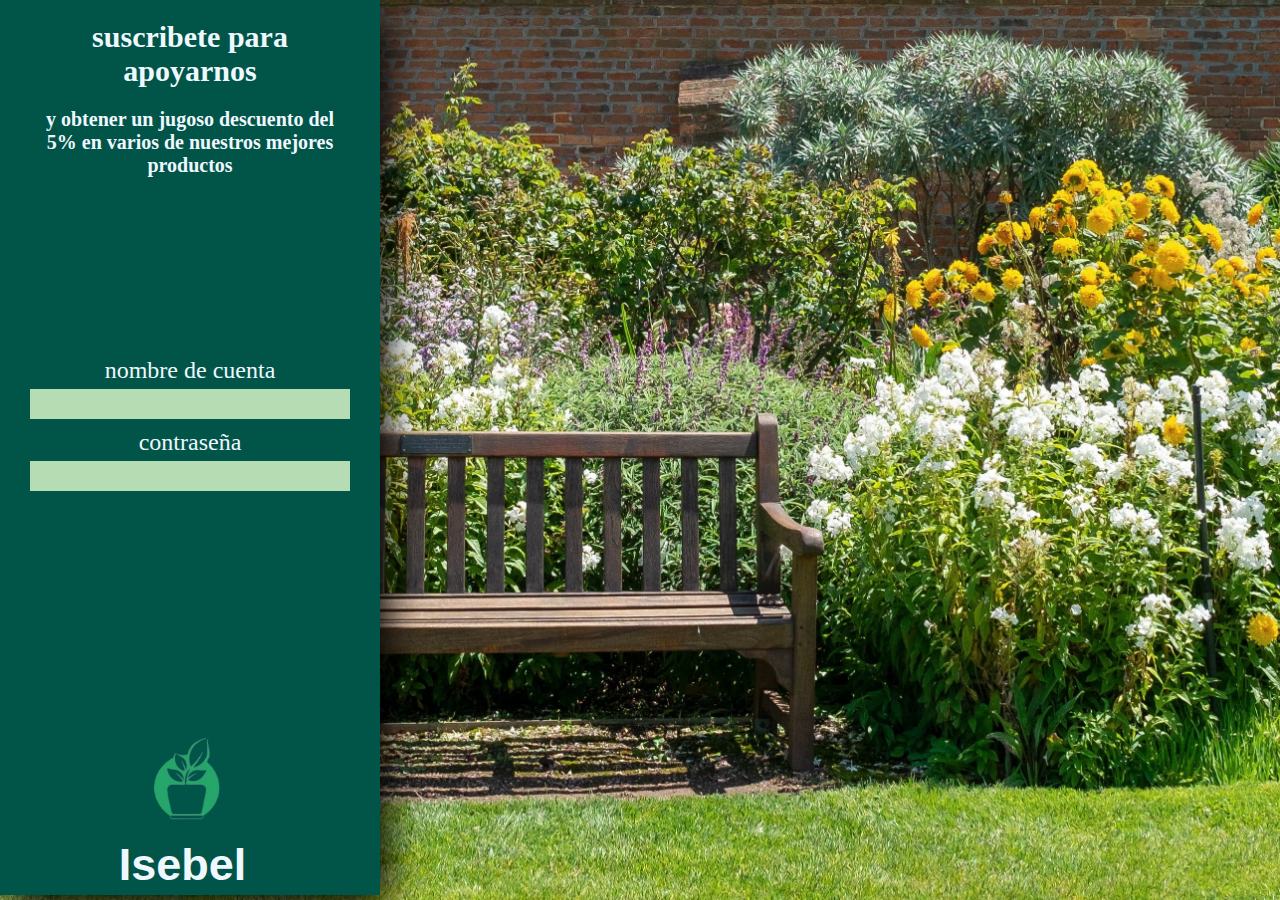
<file: suscribirse.html>
<html lang="en">
<head>
    <meta charset="UTF-8">
    <meta http-equiv="X-UA-Compatible" content="IE=edge">
    <meta name="viewport" content="width=device-width, initial-scale=1.0">
    <title>suscribirse</title>
    <link rel="stylesheet" href="suscribirse.css">

</head>
<body>
    <script src="https://code.jquery.com/jquery-3.6.0.min.js"></script>
    <script src="suscribirse.js"></script>
    <div id="login">
            <h5>suscribete para apoyarnos</h5>
            <h4>y obtener un jugoso descuento del 5% en varios de nuestros mejores productos</h4>

            <form action="" id="formulario" onsubmit="return validarFormulario()" >
                <label for="#num1">nombre de cuenta</label>
                <input class="controls" class = "error" type="text" name="num1" value="" id="num1" >
                <div id="errorcorreo"> </div>
                <label for="#num2">contraseña</label>
            <input class="controls" class="error" type="password" name="num2" value="" id="num2" >
            <div id="errorpass"></div>
    
        <div id="logo">
            <a href="index.html"><img src="logo.png" width="150"></a>
            <h3>Isebel </h3>
        </div>
        
</body>
</html>
</file>
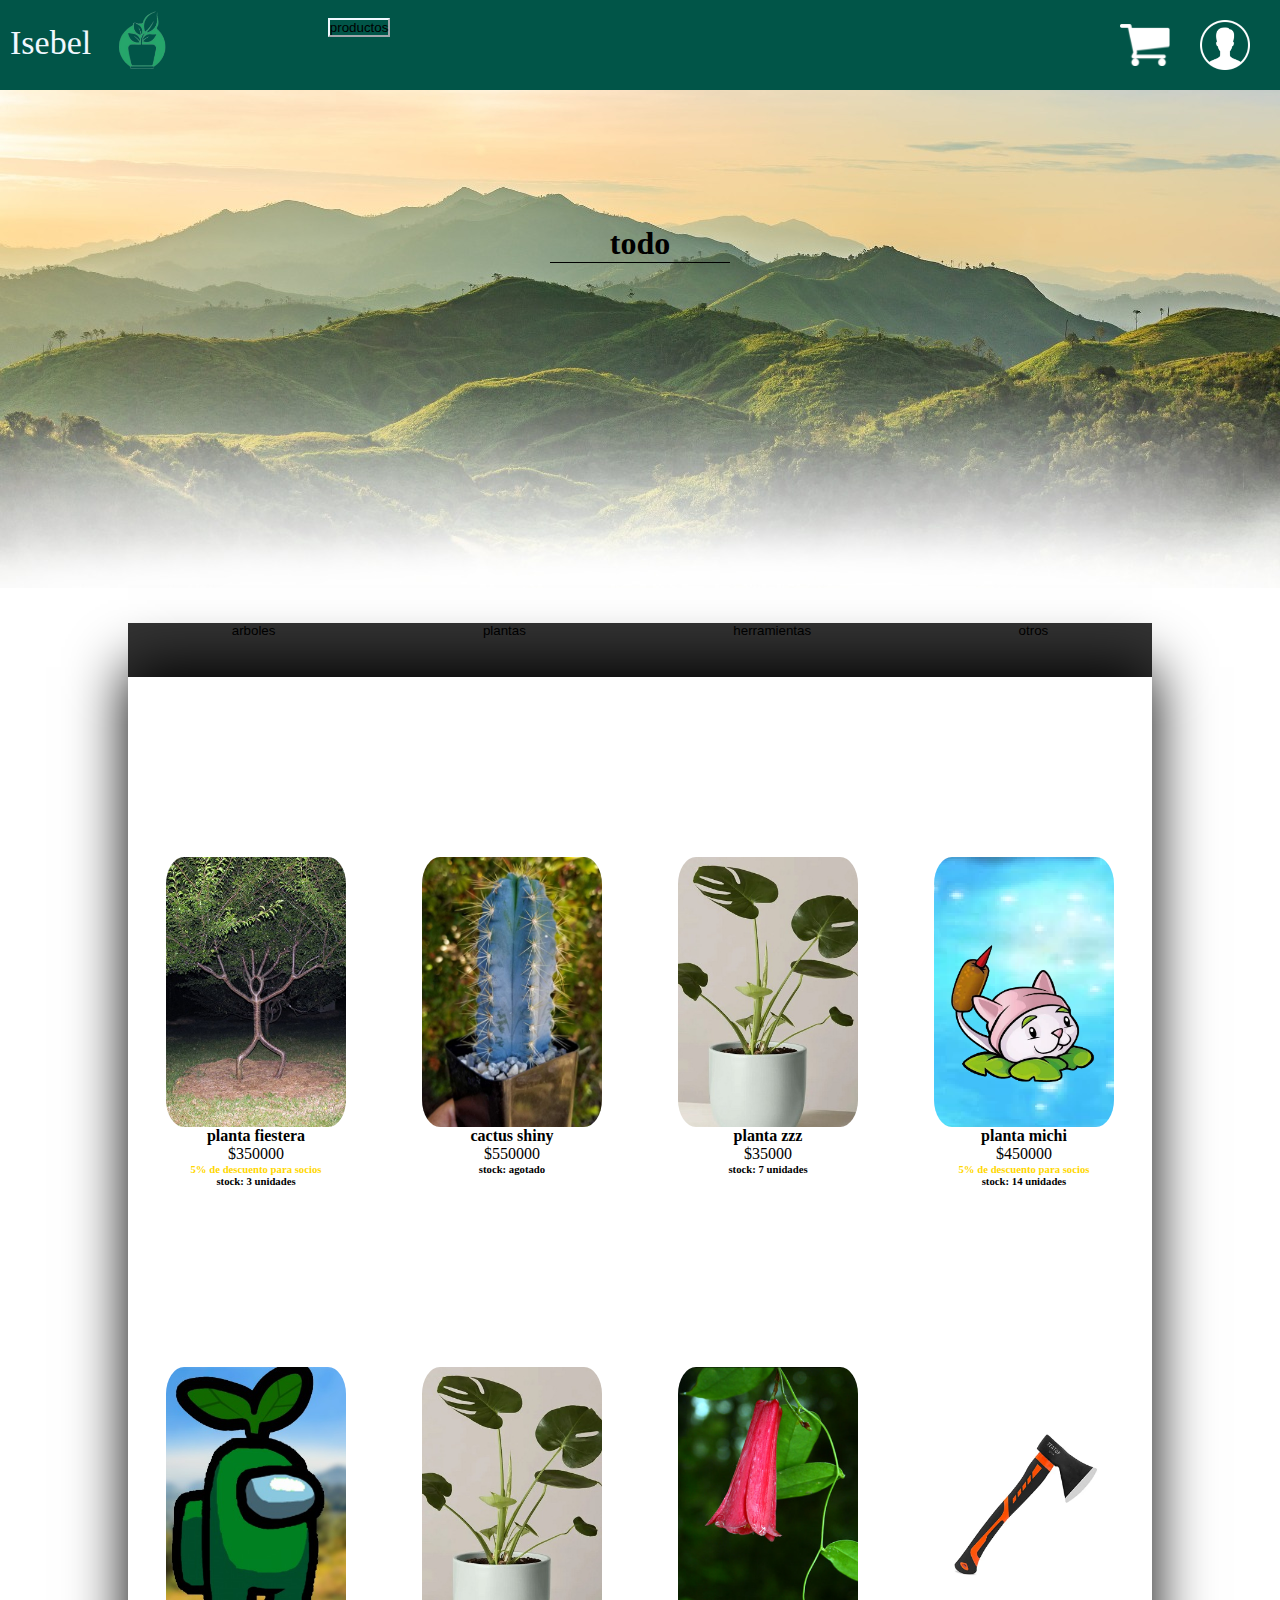
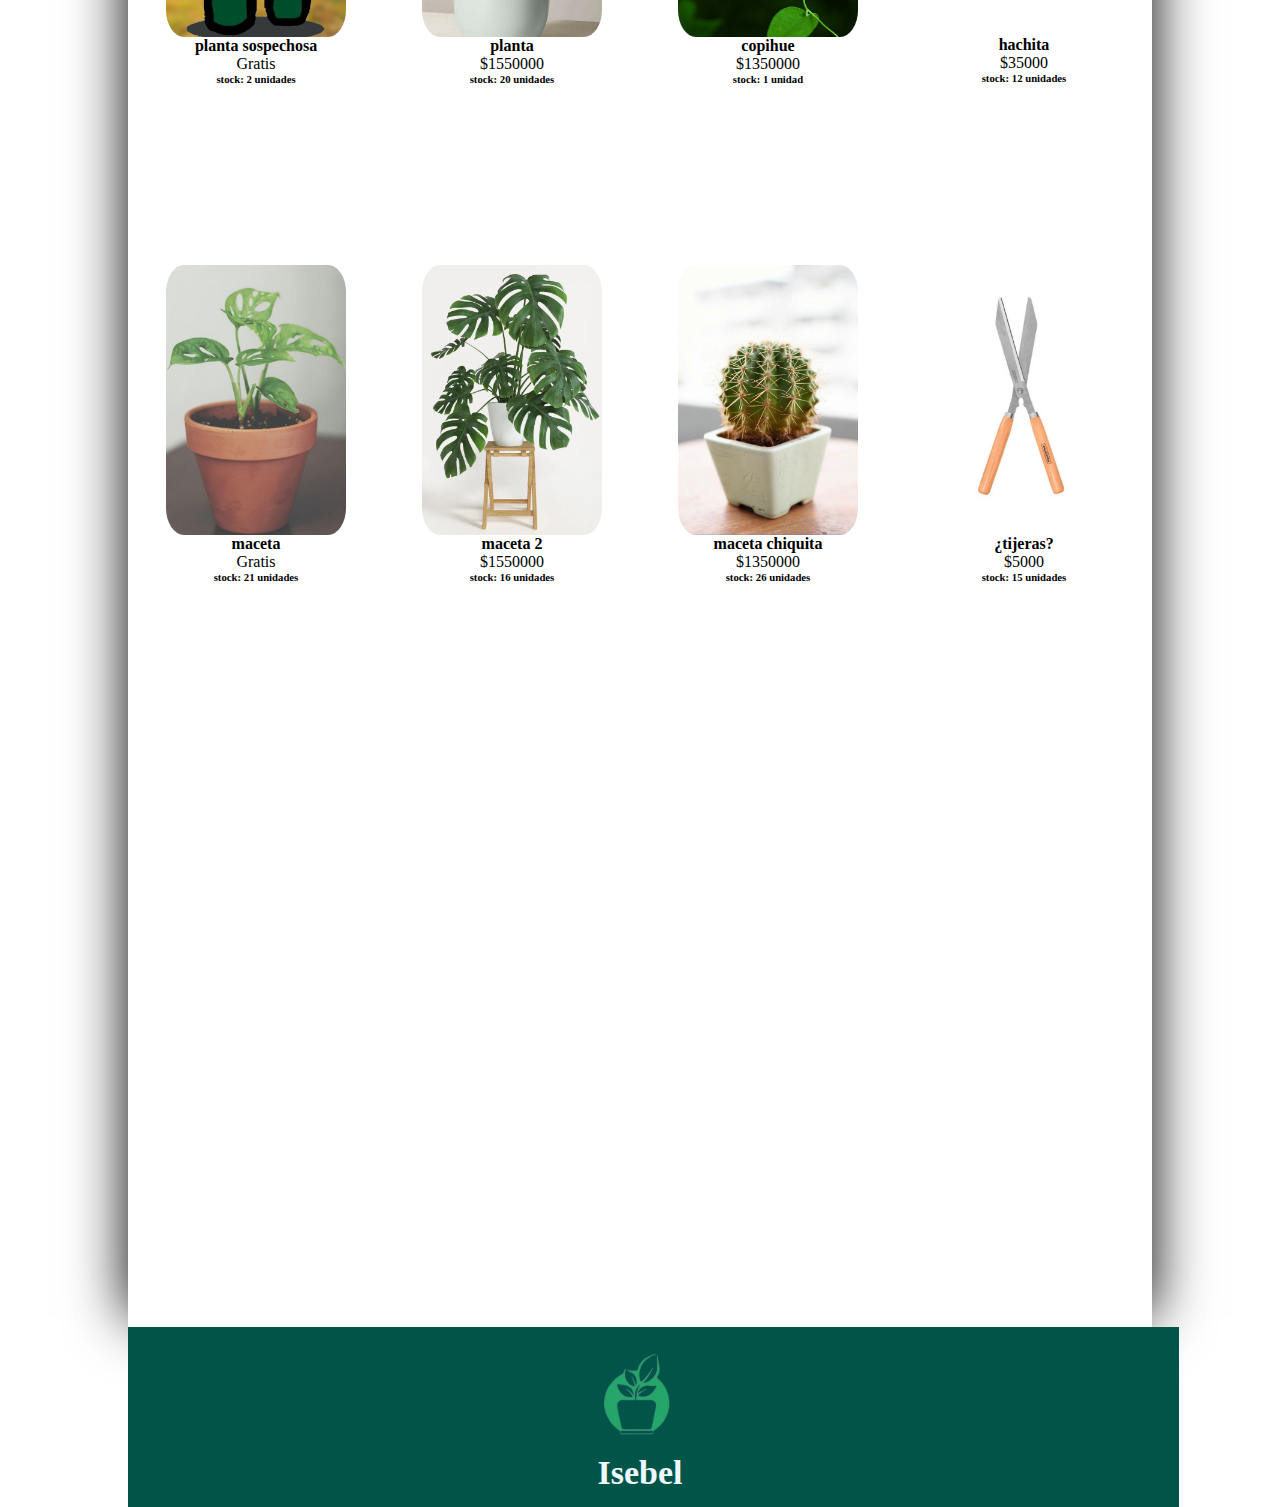
<file: tienda.html>
<html lang="en">
<head>
    <meta charset="UTF-8">
    <meta http-equiv="X-UA-Compatible" content="IE=edge">
    <meta name="viewport" content="width=device-width, initial-scale=1.0">
    <title>store</title>
    <link rel="stylesheet" href="style tienda.css">
    <link href="https://cdn.jsdelivr.net/npm/bootstrap@5.1.3/dist/css/bootstrap.min.css" rel="stylesheet" integrity="sha384-1BmE4kWBq78iYhFldvKuhfTAU6auU8tT94WrHftjDbrCEXSU1oBoqyl2QvZ6jIW3" crossorigin="anonymous">

</head>
<body>
    <div id="barra_superior">
        <div id="titulo">
            <div id="nombre">
                 <a href="index.html">Isebel</a>
                    <img src="logo.png" alt="" height="80">
            
    
            </div>
            <div id="crud"><a href="crud_productos.html"><button type="button" class="btn btn-secondary">productos</button></a>
            </div></div>
            <div id="usuario">
                
                <div id="carrito">
                    <a href="carrito.html">
                        <img src="carritp.png" width="50">
                    </a>
    
                </div>
                <div id="sesion">
                        <img src="usuario.png" width="50">
                    
                </div>
                
            </div>
        </div>
    </div>
    <div id="cuerpo">
        <div id="seccion">
            <h1>todo</h1>
        </div>
        <div id="linea"></div>
        <div id="botones">
                <a href="">
                    <button type="button" class="btn btn-primary">arboles</button>
                </a>
                <a href="">
                    <button type="button" class="btn btn-primary">plantas</button>
                </a>
                <a href="">
                    <button type="button" class="btn btn-primary">herramientas</button>
                </a>
                <a href="">
                    <button type="button" class="btn btn-primary">otros</button></a>

        </div>
        <div id="principal">
            <div id="columna">
                <div id="producto">
                    <a href=""><img src="arbol fiestero.jpg" ></a>
                        <h4>planta fiestera</h4>
                            $350000
                            <div id="descuento"><h6>5% de descuento para socios</h6></div>
                            <h6>stock: 3 unidades</h6>
                </div>
                <div id="producto">
                    <a href=""><img src="cactus shiny.png" ></a>
                    <h4>cactus shiny</h4>
                    $550000
                    <h6>stock: agotado</h6>
                </div>
                <div id="producto">
                    <a href=""><img src="planta 2.jpg" ></a>
                    <h4>planta zzz</h4>
                            $35000
                            <h6>stock: 7 unidades</h6>
                </div>
                <div id="producto">
                    <a href=""><img src="planta michi.png" ></a>
                    <h4>planta michi</h4>
                    
                            $450000
                            <div id="descuento"><h6>5% de descuento para socios</h6></div>
                            <h6>stock: 14 unidades</h6>
                </div>
            </div>
            <div id="columna">
                <div id="producto">
                    <a href=""><img src="plantsus.jpg" ></a>
                    <h4>planta sospechosa</h4>
                    
                            Gratis
                            <h6>stock: 2 unidades</h6>

                </div>
                <div id="producto">
                    <a href=""><img src="planta 2.jpg" ></a>
                    <h4>planta</h4>
                            $1550000
                            <h6>stock: 20 unidades</h6>
                </div>
                <div id="producto">
                    <a href=""><img src="copihue.png"></a>
                    <h4>copihue</h4>
                            $1350000
                            <h6>stock: 1 unidad</h6>
                </div>
                <div id="producto">
                    <a href=""><img src="hacha.png"></a>
                    <h4>hachita</h4>
                            $35000
                            <h6>stock: 12 unidades</h6>
                </div>
            </div>
            <div id="columna">
                <div id="producto">
                    <a href=""><img src="macetero comun.png" ></a>
                    <h4>maceta</h4>
                            Gratis
                            <h6>stock: 21 unidades</h6>

                </div>
                <div id="producto">
                    <a href=""><img src="macetero mediano.png" ></a>
                    <h4>maceta 2</h4>
                            $1550000
                            <h6>stock: 16 unidades</h6>
                </div>
                <div id="producto">
                    <a href=""><img src="macetero chiquito.png" ></a>
                    <h4>maceta chiquita</h4>
                            $1350000
                            <h6>stock: 26 unidades</h6>
                </div>
                <div id="producto">
                    <a href=""><img src="tijeras.png" ></a>
                    <h4>¿tijeras?</h4>
                            $5000
                            <h6>stock: 15 unidades</h6>
                </div>
            </div>
        </div>
    </div>
    <footer>
        <img src="logo.png" width="150">
        <h1>Isebel</h1>
        
    </footer>    
</body>
</html>
</file>
<file: style.css>
@import url('https://fonts.googleapis.com/css2?family=Anybody&display=swap');
body{
    height: 200vh;
    background-size: cover;
    background-image: url(fondo3.jpg);
    background-repeat: no-repeat;
    background-attachment:fixed;
    
}

*{
    margin: 0%;
    padding: 0%;
}
#barra_superior{
    width: 100%;
    display: flex;
    height: 10vh;
    background-color: rgb(1, 85, 72);

}

#titulo{
    width: 100%;
    display: flex; 
    
}
#nombre{
    display: flex;
    width: 25%;
    font-size: 34;
    padding-left: 10;
    padding-top: 10;
    align-items: center;
    padding-bottom: 15;
}
#nombre a{
    color: aliceblue;
    text-decoration: none;
}
#suscribete{
    margin-right: 5vh;
    margin-bottom: 1vh;
    height: 5vh;
    width: 15vh;
    color: aliceblue;
    font-size: 28;
}
#usuario {
    width: 75%;
    display: flex;
    justify-content: end;
    font-size: 24;
    align-items: center;
}
#suscribete button{
    background-color: rgb(202, 212, 220, 0);
    border-color: aliceblue;
}

#sesion {
    text-decoration: none;
    color:azure;
    margin-right: 30;

}

#carrito a{
    text-decoration: none;
    color:azure;
    margin-right: 30;
}
#mensaje{
    margin-left: 38%;
    padding-top: 7%;
    width: 21%;
    margin-top: 20vh;
    height: 21%;
    background-color: rgba(0, 0, 0, 0.8);
    border-radius: 100%;
    text-align: center;
    font-size: 26;
    align-items: center;
    color: rgb(240, 248, 255, 0.8);
}
#botones_sesion{
    display: flex;
    justify-content: center;
    flex-direction: column;
}
#mensaje button{
    margin-top: 20;
    background-color: rgba(0, 0, 0, 0.8);
    border-color: aliceblue;
}


#principal{
    height: 270vh;
    background-color: rgb(228, 225, 204);
}

#botones {
    margin-top: 20vh;
    height: 6vh;
    width: 100%;
    display: flex;
    background-color: rgb(0, 0, 0,0.6);
    justify-content: space-around;
}
#botones button{
    background-color: rgba(143, 56, 56, 0.1);
    border: 0;
}
#botones button:hover{
    text-decoration: underline;

}


#texto {
    padding-top: 5vh;
    text-align: center;
}
#linea {
    margin-top: 5%;
    margin-bottom: 5%;
    margin-left: 25%;
    margin-right: 25%;
    width: 50%;
    height: 2px;
    background-color: black;
}
#imagenes1{
    margin-top: 20vh;
    display: flex;
    justify-content: space-around;
    
}
#imagenes1 img{
    border: 2px solid;
}
#descripcion1{
    display: flex;
    justify-content: space-around;
}
#tipo {
    display: flex;
    flex-direction: column;
    text-align: start;
}
footer{
    display: flex;
    justify-content: end;
    align-items: center;
    height: 30vh;
    width: 100%;
    background-color:rgb(1, 85, 72) ;
    position: absolute;
    padding-right: 3vh;
    color: aliceblue;
}
footer h1{
    padding-top: 3vh;
    font-size: 34;
    font-family: 'Anybody', cursive;
}
#redes{
    display: flex;
    flex-direction: column;
    margin-right: 160vh;
}
@media (max-width:925px){
    #imagenes1 img{
        width: 20vh;
    }
    #mensaje{
        width: 38%;
        margin-left: 31%;
    }
    #mensaje h4 {
        font-size: 20;
        width: 80%;
        margin-left: 10%;
    }
    @media (max-width:600px){
        #imagenes1 img{
            width: 12vh;
        }
        #desc h3{
            font-size: 16;
        }
        #tipo {
            display:  none;
        }
        #nombre a{
            display:  none;
        }
        #suscribete button{
            font-size: 10;
            margin-top: 5;
        }
        #carrito img{
            width: 30;
            
        }
        #sesion img{
            width: 30;
        }
        #mensaje{
            width: 70%;
            margin-left: 15%;
        }
        #mensaje h4 {
            font-size: 18;
            width: 70%;
            margin-left: 15%;
        }

}
}
</file>
<file: carrito.css>
*{
    margin: 0;
    padding: 0;
}
#barra_superior{
    width: 100%;
    display: flex;
    height: 10vh;
    background-color: rgb(1, 85, 72);

}
#sesion button{
    background-color: rgb(236, 236, 236,0);
    border-color: aliceblue;
    color: aliceblue;
    margin-right: 5vh;
}
#titulo{
    width: 100%;
    display: flex; 
    
}
#nombre{
    display: flex;
    width: 25%;
    font-size: 34;
    padding-left: 10;
    padding-top: 10;
    align-items: center;
    padding-bottom: 15;
}
#nombre a{
    color: aliceblue;
    text-decoration: none;
}
#usuario {
    width: 75%;
    display: flex;
    justify-content: end;
    font-size: 24;
    align-items: center;
    margin-right: 3vh;
}
#cuerpo{
    display: flex;
}
#principal{
    height: 80vh;
    width: 90vh;
    background-color: aliceblue;
    margin-top: 5vh;
    margin-left: 10vh;
    text-align: center;
    border-radius: 5%;
}
#principal img{
    width: 240;
}

#linea{
    margin-left: 10%;
    height: 2px;
    width: 80%;
    background-color: black;
}
#compra{
    display: flex;
    margin:  5vh;

}
#datos{
    margin-left: 5vh;
}
#datos button{
    width: 15vh;
    background-color:rgb(1, 85, 72) ;

}
#pago{

    margin-top: 1vh;
}
#pago img{
    width: 250;
    border-radius: 10%;
}

#menu{
    height: 60vh;
    width: 80vh;
    background-color: aliceblue;
    margin-left: 10vh;
    margin-top: 5vh;
    text-align: center;
    border-radius: 5%;
}
#info{
    margin-top: 5vh;
    margin-bottom: 5vh;
}
#total{
    margin-top:5vh;
    display: flex;
    flex-direction: column;
    text-align: start;
    margin-left: 15vh;
}
#monto{
    display: block;
}
#total_final{
    margin-top: 5vh;

}
#comprar{
    margin-top: 5vh;

}
#comprar button{
    background-color:rgb(1, 85, 72) ;
    width: 40%;
}
@media (max-width:925px){
#cuerpo{
    flex-direction: column;
    }
    #principal{
        height: 95vh;
    }
#menu{
    margin-left: 15vh;
}
#pago img{
    width: 300;
}
}

    @media (max-width:600px){
#principal{
    height: 60vh;
    margin-left: 9vh;
    width: 50vh;
}
#principal h4{
    font-size: 18;
}
#compra img{
    width: 100;
}
#menu{
    margin-left: 9vh;
    width: 50vh;
}
#menu h4{
    font-size: 18;
}
    }
</file>
<file: crud.css>
body {
    background-image: url(fondo\ grud.jpg);

}
.table-wrapper {
    background: rgb(255, 255, 255,0.8);
    padding: 20px 25px;
    margin: 30px 0;
    border-radius: 3px;
    box-shadow: 0 1px 1px rgba(0,0,0,.05);
}
.table-title {        
    padding-bottom: 15px;
    background: rgb(1, 85, 72);
    color: #fff;
    padding: 16px 30px;
    margin: -20px -25px 10px;
    border-radius: 3px 3px 0 0;
}
.table-title h2 {
    margin: 5px 0 0;
    font-size: 24px;
}
.table-title .btn-group {
    float: right;
}
.table-title .btn {
    color: #fff;
    float: right;
    font-size: 13px;
    border: none;
    min-width: 50px;
    border-radius: 2px;
    border: none;
    outline: none !important;
    margin-left: 10px;
}
.table-title .btn i {
    float: left;
    font-size: 21px;
    margin-right: 5px;
}
.table-title .btn span {
    float: left;
    margin-top: 2px;
}
table.table tr th, table.table tr td {
    border-color: #e9e9e9;
    padding: 12px 15px;
    vertical-align: middle;
}
table.table tr th:first-child {
    width: 60px;
}
table.table tr th:last-child {
    width: 100px;
}
table.table-striped tbody tr:nth-of-type(odd) {
    background-color: #fcfcfc;
}
table.table-striped.table-hover tbody tr:hover {
    background: #f5f5f5;
}
table.table th i {
    font-size: 13px;
    margin: 0 5px;
    cursor: pointer;
}	
table.table td:last-child i {
    opacity: 0.9;
    font-size: 22px;
    margin: 0 5px;
}
table.table td a {
    font-weight: bold;
    color: #566787;
    display: inline-block;
    text-decoration: none;
    outline: none !important;
}
table.table td a:hover {
    color: #2196F3;
}
table.table td a.edit {
    color: #FFC107;
}
table.table td a.delete {
    color: #F44336;
}
table.table td i {
    font-size: 19px;
}
table.table .avatar {
    border-radius: 50%;
    vertical-align: middle;
    margin-right: 10px;
}
.pagination {
    float: right;
    margin: 0 0 5px;
}
.pagination li a {
    border: none;
    font-size: 13px;
    min-width: 30px;
    min-height: 30px;
    color: #999;
    margin: 0 2px;
    line-height: 30px;
    border-radius: 2px !important;
    text-align: center;
    padding: 0 6px;
}
.pagination li a:hover {
    color: #666;
}	
.pagination li.active a, .pagination li.active a.page-link {
    background: #03A9F4;
}
.pagination li.active a:hover {        
    background: #0397d6;
}
.pagination li.disabled i {
    color: #ccc;
}
.pagination li i {
    font-size: 16px;
    padding-top: 6px
}
.hint-text {
    float: left;
    margin-top: 10px;
    font-size: 13px;
}    
/* Custom checkbox */
.custom-checkbox {
    position: relative;
}
.custom-checkbox input[type="checkbox"] {    
    opacity: 0;
    position: absolute;
    margin: 5px 0 0 3px;
    z-index: 9;
}
.custom-checkbox label:before{
    width: 18px;
    height: 18px;
}
.custom-checkbox label:before {
    content: '';
    margin-right: 10px;
    display: inline-block;
    vertical-align: text-top;
    background: white;
    border: 1px solid #bbb;
    border-radius: 2px;
    box-sizing: border-box;
    z-index: 2;
}
.custom-checkbox input[type="checkbox"]:checked + label:after {
    content: '';
    position: absolute;
    left: 6px;
    top: 3px;
    width: 6px;
    height: 11px;
    border: solid #000;
    border-width: 0 3px 3px 0;
    transform: inherit;
    z-index: 3;
    transform: rotateZ(45deg);
}
.custom-checkbox input[type="checkbox"]:checked + label:before {
    border-color: #03A9F4;
    background: #03A9F4;
}
.custom-checkbox input[type="checkbox"]:checked + label:after {
    border-color: #fff;
}
.custom-checkbox input[type="checkbox"]:disabled + label:before {
    color: #b8b8b8;
    cursor: auto;
    box-shadow: none;
    background: #ddd;
}
/* Modal styles */
.modal .modal-dialog {
    max-width: 400px;
}
.modal .modal-header, .modal .modal-body, .modal .modal-footer {
    padding: 20px 30px;
}
.modal .modal-content {
    border-radius: 3px;
}
.modal .modal-footer {
    background: #ecf0f1;
    border-radius: 0 0 3px 3px;
}
.modal .modal-title {
    display: inline-block;
}
.modal .form-control {
    border-radius: 2px;
    box-shadow: none;
    border-color: #dddddd;
}
.modal textarea.form-control {
    resize: vertical;
}
.modal .btn {
    border-radius: 2px;
    min-width: 100px;
}	
.modal form label {
    font-weight: normal;
}
</file>
<file: historial.css>
*{
    margin: 0;
    padding: 0;
}
#barra_superior{
    width: 100%;
    display: flex;
    height: 10vh;
    background-color: rgb(1, 85, 72);

}

#titulo{
    width: 100%;
    display: flex; 
    
}
#nombre{
    display: flex;
    width: 25%;
    font-size: 34;
    padding-left: 10;
    padding-top: 10;
    align-items: center;
    padding-bottom: 15;
}
#nombre a{
    color: aliceblue;
    text-decoration: none;
}
#usuario {
    width: 75%;
    display: flex;
    justify-content: end;
    font-size: 24;
    align-items: center;
    margin-right: 3vh;
}
#cuerpo{
    display: flex;
}
#articulo {
    display: flex;
    flex-direction: column;
    justify-content: center;
    margin-left: 10vh;
}
#articulo h2{
    font-size: 24;
    width: 150;

}
#principal{
    height: 150vh;
    width: 170vh;
    background-color: aliceblue;
    margin-top: 5vh;
    margin-left: 8vh;
    text-align: center;
    border-radius: 5%;
}
#principal img{
    width: 150;

}
#precio{
    margin-left: 10vh;
    display: flex;
    flex-direction: column;
    justify-content: center;
}
#precio h1{
    font-size: 30; 

}

#linea{
    margin-left: 10%;
    height: 2px;
    width: 80%;
    background-color: black;
}
#producto{
    display: flex;
    margin:  5vh;

}
#datos{
    margin-left: 5vh;
}
footer{
    margin-top: 10vh;
    display: flex;
    justify-content: center;
    align-items: center;
    flex-direction: column;
    height: 25vh;
    width: 100%;
    background-color:rgb(1, 85, 72) ;
    position: absolute;
    padding-right: 3vh;
    color: aliceblue;
}



@media (max-width:925px){
    #principal{
        height: 300vh;
        width: 80vh;
        background-color: aliceblue;
        margin-top: 5vh;
        margin-left: 20vh;
        text-align: center;
        border-radius: 5%;
    }
    #producto{
        flex-direction: column;
        justify-content: center;
    }
    #articulo{
        margin-left: 27vh;
    }
}

@media (max-width:600px){
    #principal{
        height: 300vh;
        width: 50vh;
        background-color: aliceblue;
        margin-top: 5vh;
        margin-left: 8vh;
        text-align: center;
        border-radius: 5%;
    }
    #articulo{
        margin-left: 15vh;
    }
    #producto{
        display: flex;
        margin-left:  0vh;
    
    }
}
</file>
<file: style inicio sesion.css>
*{
    margin: 0;
    padding: 0%;   
}
@import url('https://fonts.googleapis.com/css2?family=Anybody&family=Libre+Baskerville&family=Roboto:wght@100&display=swap');
@import url('https://fonts.googleapis.com/css2?family=Montserrat&display=swap');

body{
    height: 80vh;
    background-image: url(fondo2.jpg);
    background-size: cover;
    background-repeat: no-repeat;
}
#login{
    display: flex;
    height: 94.5vh;
    width: 25%;
    background-color: rgb(1, 85, 72);
    padding: 20 30;
    flex-direction: column ;
    text-align: center;
    margin-top:0px;
    box-shadow: 7px 13px 37px black;
}

#datos{
    margin-top: 15%;
    display: block;
    justify-content: flex-start;
}
#datos h3 {
    color:rgb(182, 220, 180) ;
}
.controls1{
    margin-bottom: 5vh;
    height: 30;
    width: 100%;
    border-bottom: 1px;
    margin-top: 5px;
    margin-bottom: 10px;
    text-align: center;
    color: black;
    background-color: rgb(182, 220, 180);
    border: 0;
    border-bottom: 1px;
}
.controls2{
    height: 30;
    width: 100%;
    border-bottom: 1px;
    margin-top: 5px;
    margin-bottom: 10px;
    text-align: center;
    color: black;
    background-color: rgb(182, 220, 180);
    border: 0;
    border-bottom: 1px;
}
#login h5{
    color: aliceblue;
    font-size: 30;
    font-family: 'Libre Baskerville', serif;
}
#login h4 {
    padding-top: 20;
    font-size: 20;
    color: aliceblue;
    font-family: 'Libre Baskerville', serif;
}
.acceder{
    margin-top: 11vh;
    margin-bottom: 10;
    height: 40;
    width: 120;
    cursor: pointer;
    background-color: rgb(1, 85, 72);
    border-color: aliceblue;
    color: aliceblue;
}
#recuperacion a{
    text-decoration:none ;
    color: aliceblue;
}
#logo{
    padding-top: 6vh;
}
#logo img{
    width: 250px;
}
#logo h3 {
    font-size: 45;
    color: aliceblue;
    font-family: 'Montserrat', sans-serif;
    padding-right: 15;
}
.error{
    border: 2px red solid !important;
    background-color: #ff7474 !important;
}
.ok{
    border: 2px green solid !important;
    background-color: #74ffb5 !important;
}
@media (max-width:925px) {
    #login{
        height: 94vh;
        width: 35%;
    }
    #logo img{
        width: 150px;
    }
    #logo h3{
        font-size: 35;
    }
}
@media (max-width:600px){
    #login{
        height: 94vh;
        width: 50%;
    }
}
</file>
<file: style registrarse.css>
*{
    margin: 0;
    padding: 0%;   
}
@import url('https://fonts.googleapis.com/css2?family=Anybody&family=Libre+Baskerville&family=Roboto:wght@100&display=swap');
@import url('https://fonts.googleapis.com/css2?family=Montserrat&display=swap');

body{
    height: 80vh;
    background-image: url(fondo2.jpg);
    background-size: cover;
    background-repeat: no-repeat;
}
#login{
    display: flex;
    height: 94vh;
    width: 25%;
    background-color: rgb(1, 85, 72);
    padding: 20 30;
    flex-direction: column;
    text-align: center;
    margin-top:0px;
    box-shadow: 7px 13px 37px black;
}

#formulario{
    margin-top: 10%;
    display: block;
    justify-content: flex-start;
}
#formulario h3 {
    color:rgb(182, 220, 180) ;
}
.controls{
    height: 24;
    width: 100%;
    border-bottom: 1px;
    margin-top: 5px;
    margin-bottom: 10px;
    text-align: center;
    color: black;
    background-color: rgb(182, 220, 180);
    border: 0;
    border-bottom: 1px;


}
#login h5{

    color: aliceblue;
    font-size: 30;
    font-family: 'Libre Baskerville', serif;
}
#login h4 {
    padding-top: 20;
    font-size: 20;
    color: aliceblue;
    font-family: 'Libre Baskerville', serif;
}
.acceder{
    margin-top: 20;
    margin-bottom: 10;
    height: 40;
    width: 120;
    cursor: pointer;
    background-color: rgb(1, 85, 72);
    border-color: aliceblue;
    color: aliceblue;
}
#recuperacion a{
    text-decoration:none ;
    color: aliceblue;
}
#logo{
    padding-top: 20;
}
#logo h3 {
    font-size: 45;
    color: aliceblue;
    font-family: 'Montserrat', sans-serif;
    padding-right: 15;
}
@media (max-width:925px) {
    #login{
        height: 94vh;
        width: 35%;
    }
    #logo img{
        width: 150px;
    }
    #logo h3{
        font-size: 35;
    }
}
@media (max-width:600px){
    #login{
        height: 94vh;
        width: 50%;
    }
    #login h5{
        font-size:24 ;
    }
}
.error{
    border: 2px red solid !important;
    background-color: #ff7474 !important;
}
.ok{
    border: 2px green solid !important;
    background-color: #74ffb5 !important;
}
</file>
<file: suscribirse.css>
*{
    margin: 0;
    padding: 0%;   
}
@import url('https://fonts.googleapis.com/css2?family=Anybody&family=Libre+Baskerville&family=Roboto:wght@100&display=swap');
@import url('https://fonts.googleapis.com/css2?family=Montserrat&display=swap');

body{
    height: 80vh;
    background-image: url(fondo\ suscripcion.jpg);
    background-size: cover;
    background-repeat: no-repeat;
}
#login{
    display: flex;
    height: 95vh;
    width: 25%;
    background-color: rgb(1, 85, 72);
    padding: 20 30;
    flex-direction: column;
    text-align: center;
    margin-top:0px;
    box-shadow: 7px 13px 37px black;
}
#datos{
    margin-top: 9vh;
}
#datos h3 {
    color:rgb(182, 220, 180) ;
}

#login h5{

    color: aliceblue;
    font-size: 30;
    font-family: 'Libre Baskerville', serif;
}
#login h4 {
    padding-top: 20;
    font-size: 20;
    color: aliceblue;
    font-family: 'Libre Baskerville', serif;
}
.acceder{
    margin-bottom: 5vh;
    height:10vh;
    width: 20vh;
    cursor: pointer;
    background-color: rgb(1, 85, 72);
    border-color: aliceblue;
    color: aliceblue;
}
#recuperacion a{
    text-decoration:none ;
    color: aliceblue;
}
#logo{
    margin-top: 25vh;
}

#logo h3 {
    font-size: 45;
    color: aliceblue;
    font-family: 'Montserrat', sans-serif;
    padding-right: 15;
}
.controls{
    margin-bottom: 5vh;
    height: 30;
    width: 100%;
    border-bottom: 1px;
    margin-top: 5px;
    margin-bottom: 10px;
    text-align: center;
    color: black;
    background-color: rgb(182, 220, 180);
    border: 0;
    border-bottom: 1px;
}
#formulario{
    margin-top: 20vh;
}
label{
    font-size: 24;
    color: aliceblue;
}
.error{
    border: 2px red solid !important;
    background-color: #ff7474 !important;
}
.ok{
    border: 2px green solid !important;
    background-color: #74ffb5 !important;
}
#errorcorreo{
    color: aliceblue;
}
#errorpass{
    color: aliceblue;
}
@media (max-width:925px) {
    #login{
        height: 94vh;
        width: 35%;
    }
    #logo{
        margin-top: 10vh;
    }
    #logo img{
        width: 150px;
    }
    #logo h3{
        font-size: 35;
    }
}
@media (max-width:600px){
    #login{
        height: 94vh;
        width: 50%;
    }
    #login h5{
        font-size:24 ;
    }
}
</file>
<file: style tienda.css>
body{
    background-image: url(fodo_tienda.jpg);
    background-size: contain;
    background-repeat: no-repeat;
}
*{
    margin: 0%;
    padding: 0%;
}
#barra_superior{
    width: 100%;
    display: flex;
    height: 10vh;
    background-color: rgb(1, 85, 72);
}

#titulo{
    width: 100%;
    display: flex; 
    
}
#nombre{
    display: flex;
    width: 25%;
    font-size: 34;
    padding-left: 10;
    padding-top: 10;
    align-items: center;
    padding-bottom: 15;
}
#nombre a{
    color: aliceblue;
    text-decoration: none;
}
#suscribete{
    margin-right: 5vh;
    margin-bottom: 1vh;
    height: 5vh;
    width: 15vh;
    color: aliceblue;
    font-size: 28;
}
#usuario {
    width: 75%;
    display: flex;
    justify-content: end;
    font-size: 24;
    align-items: center;
}
#suscribete button{
    background-color: rgb(202, 212, 220, 0);
    border-color: aliceblue;
}
#sesion {
    text-decoration: none;
    color:azure;
    margin-right: 30;

}

#carrito a{
    text-decoration: none;
    color:azure;
    margin-right: 30;
}
#cuerpo{
    display: flex;
    align-items: center;
    flex-direction: column;
    margin-top: 15vh;
}
#seccion{
    color: black;
}
#linea{
    height: 1px;
    width: 20vh;
    background-color: black;
    margin-bottom: 20vh;
}
#botones {
    margin-top: 20vh;
    height: 6vh;
    width: 80%;
    display: flex;
    background-color: rgb(0, 0, 0,0.8);
    justify-content: space-around;
    color: aliceblue;
}
#botones button{
    background-color: rgba(143, 56, 56, 0);
    border: 0;
}
#botones button:hover{
    text-decoration: underline;
    color: rgb(228, 217, 10);

}
#columna {
    margin-top: 20vh;
    display: flex;
    justify-content: space-around;
}
#producto{
    position: relative;
    display: inline-block;
}
#columna img{
    width: 20vh;
    border-radius: 10%;
}


#principal{
    justify-content: space-around;
    display: block;
    height: 250vh;
    width: 80%;
    background-color: rgb(255, 255, 255);
    box-shadow: 0px -10px  55px ;
    text-align: center;
}
#producto a{
    display: block;
}
#descuento h6{
    color: gold;
}
footer{
    margin-left: 10%;
    display: flex;
    justify-content: center;
    align-items: center;
    flex-direction: column;
    height: 20vh;
    width: 80%;
    background-color:rgb(1, 85, 72) ;
    position: absolute;
    padding-right: 3vh;
    color: aliceblue;
}
footer h1{
    font-size: 34;
    font-family: 'Anybody', cursive;
}
#crud button{
    margin-top: 2vh;
    margin-left: 15vh;
    background-color: rgb(255, 255, 255,0);
    border-color: aliceblue ;
}
@media (max-width:925px){
    #columna img{
        width: 20vh;
    }
    #columna h4{
        font-size: 16;
    }
    footer{
        height: 25%;
    }
}
@media (max-width:600px){
    #crud button{
        font-size: 12;
        margin-left: 8vh;
    }

    
    #nombre a{
        display: none;
    }
    #columna img{
        width: 15vh;
    }
    #botones{
        margin-top: 0;
        width: 100%;
    }
    #principal{
        height:200vh;
        width: 100%;
    }
    #columna img{
        width: 10vh;
    }
    footer{
        margin: 0;
        padding: 0;
        width: 100%;
    }
}
</file>
